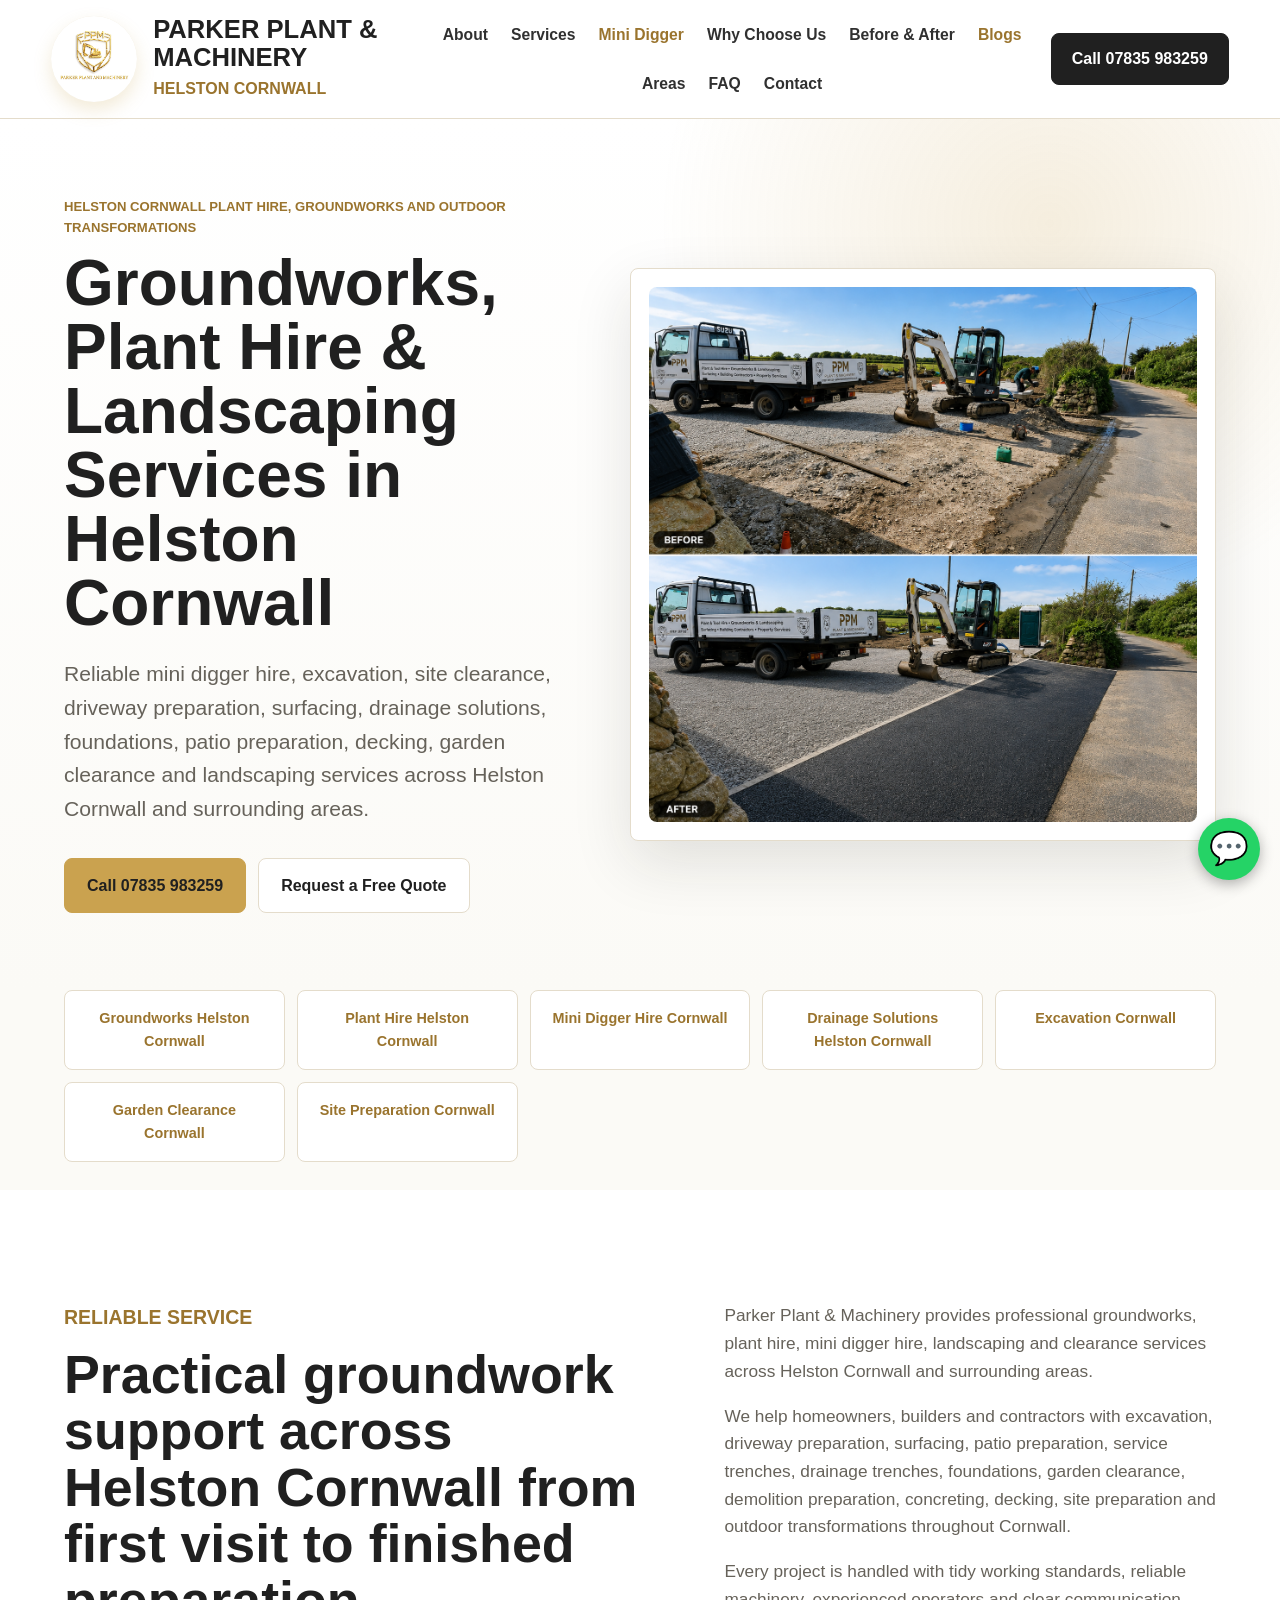
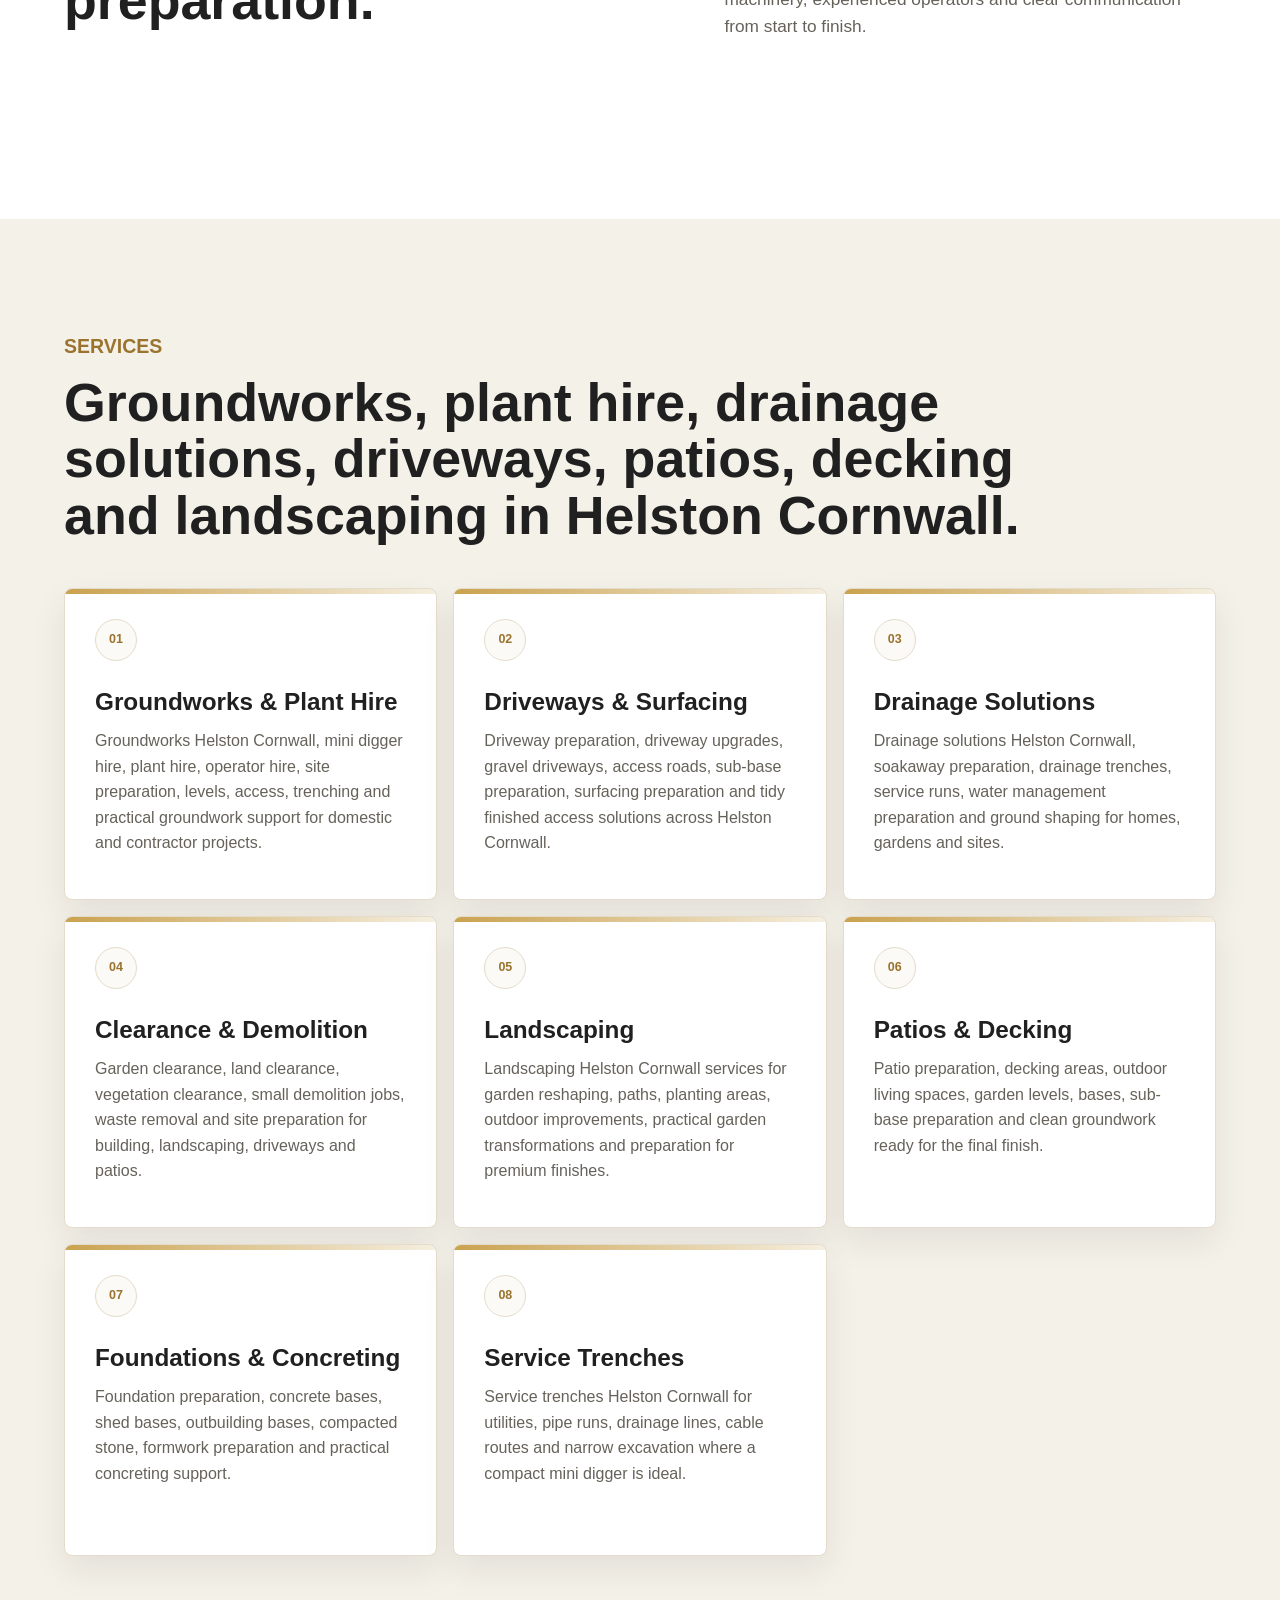
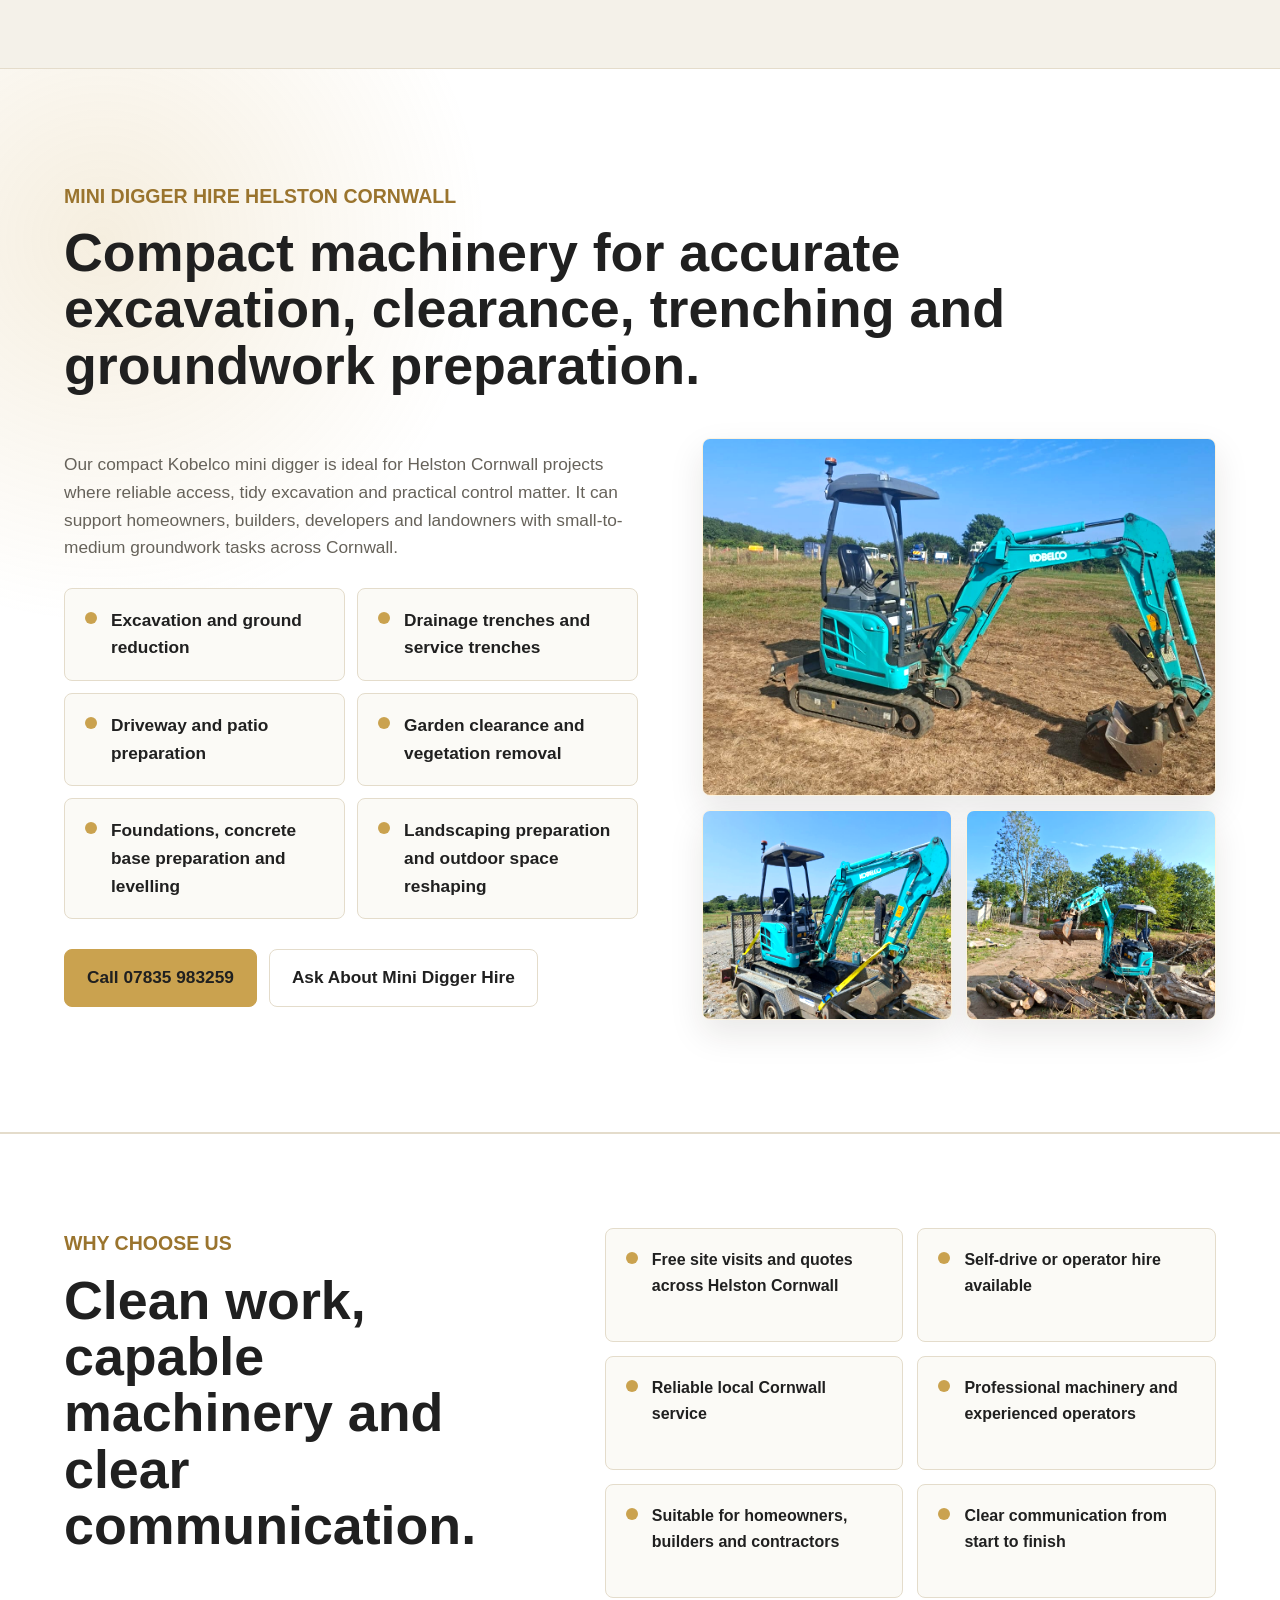
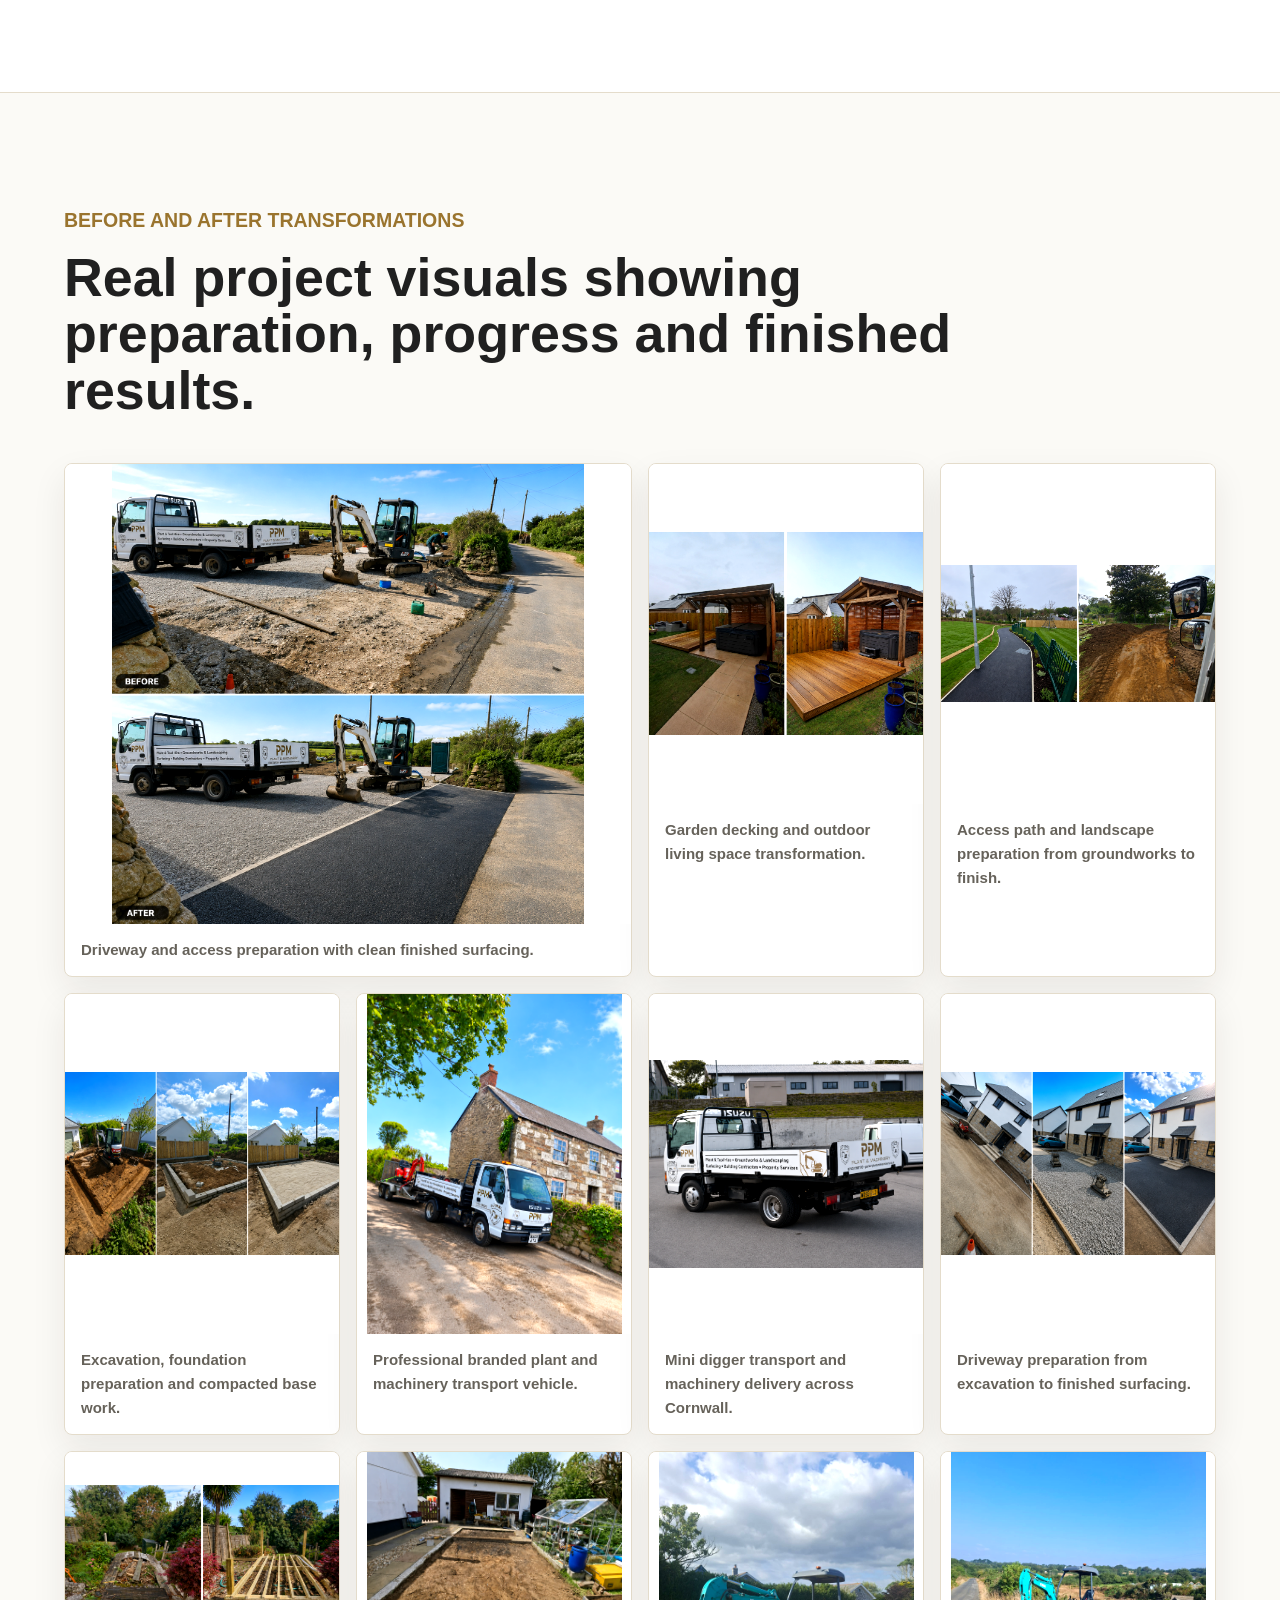
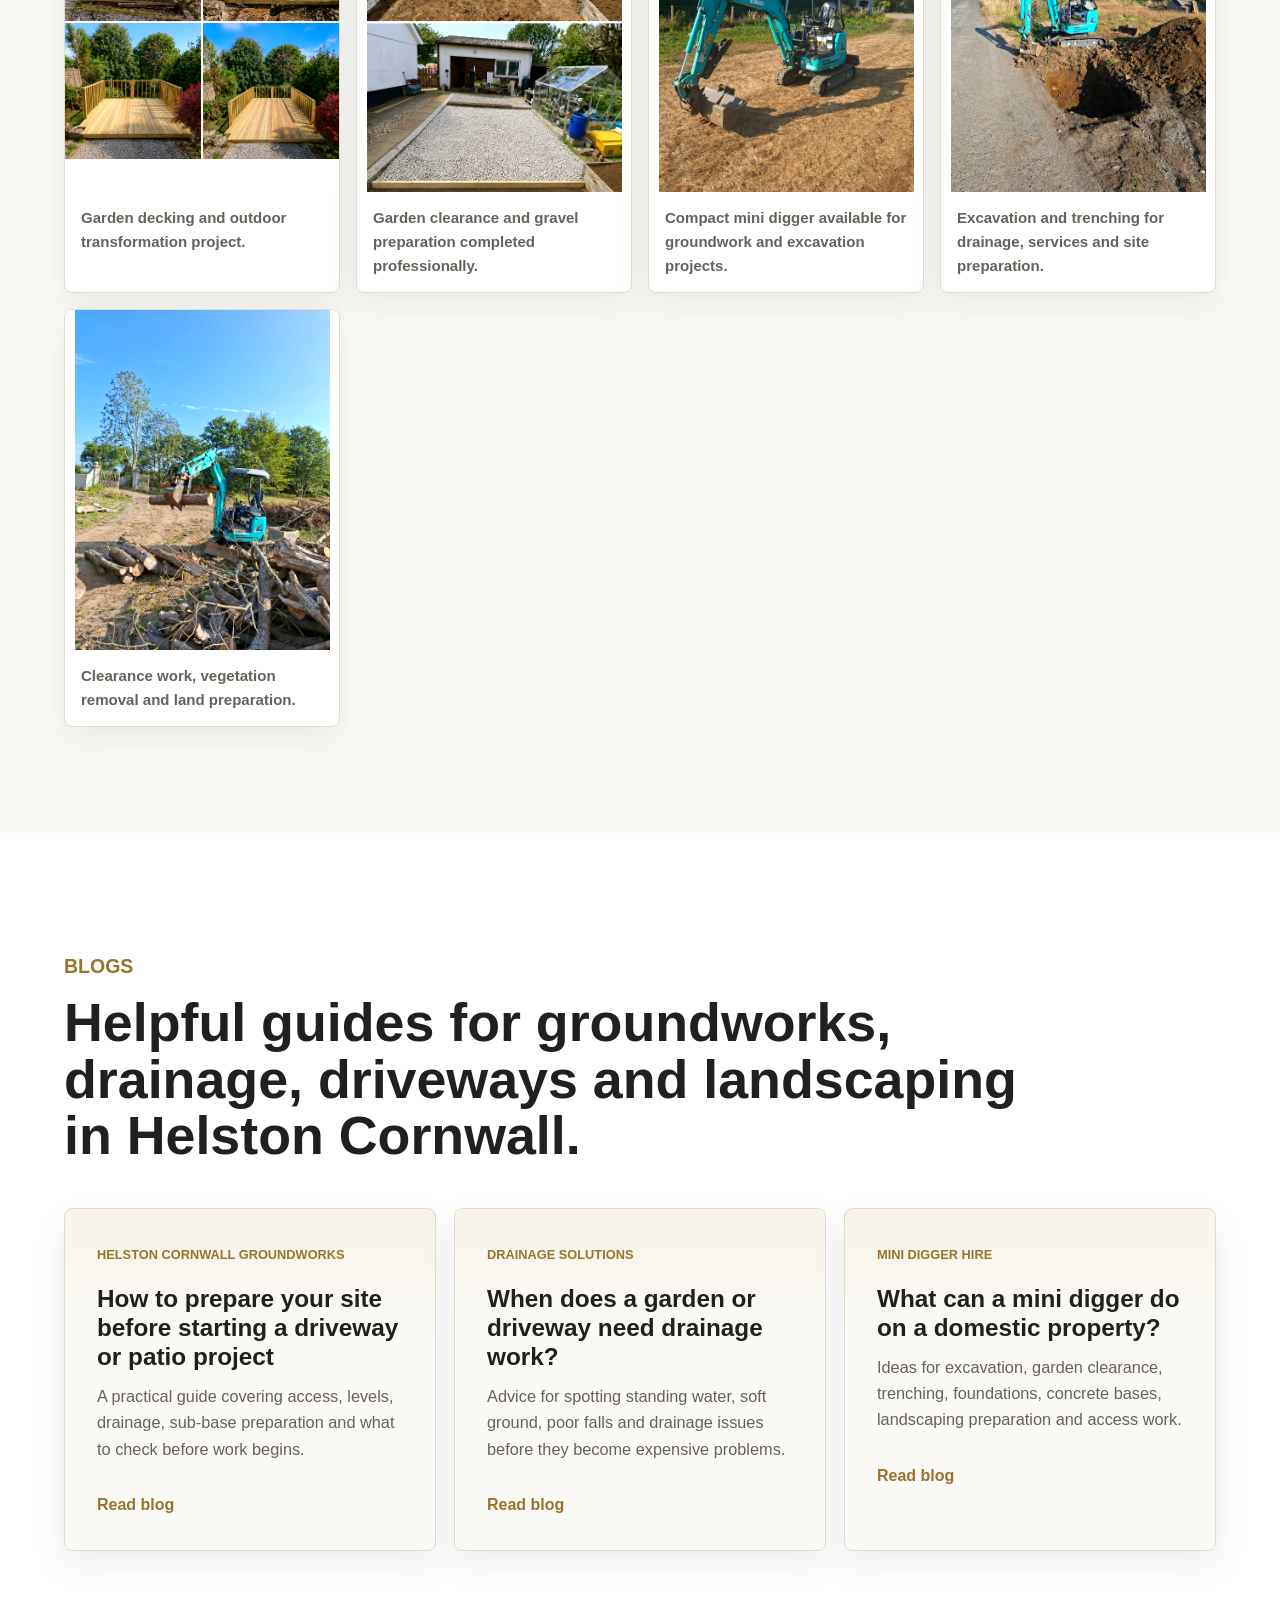
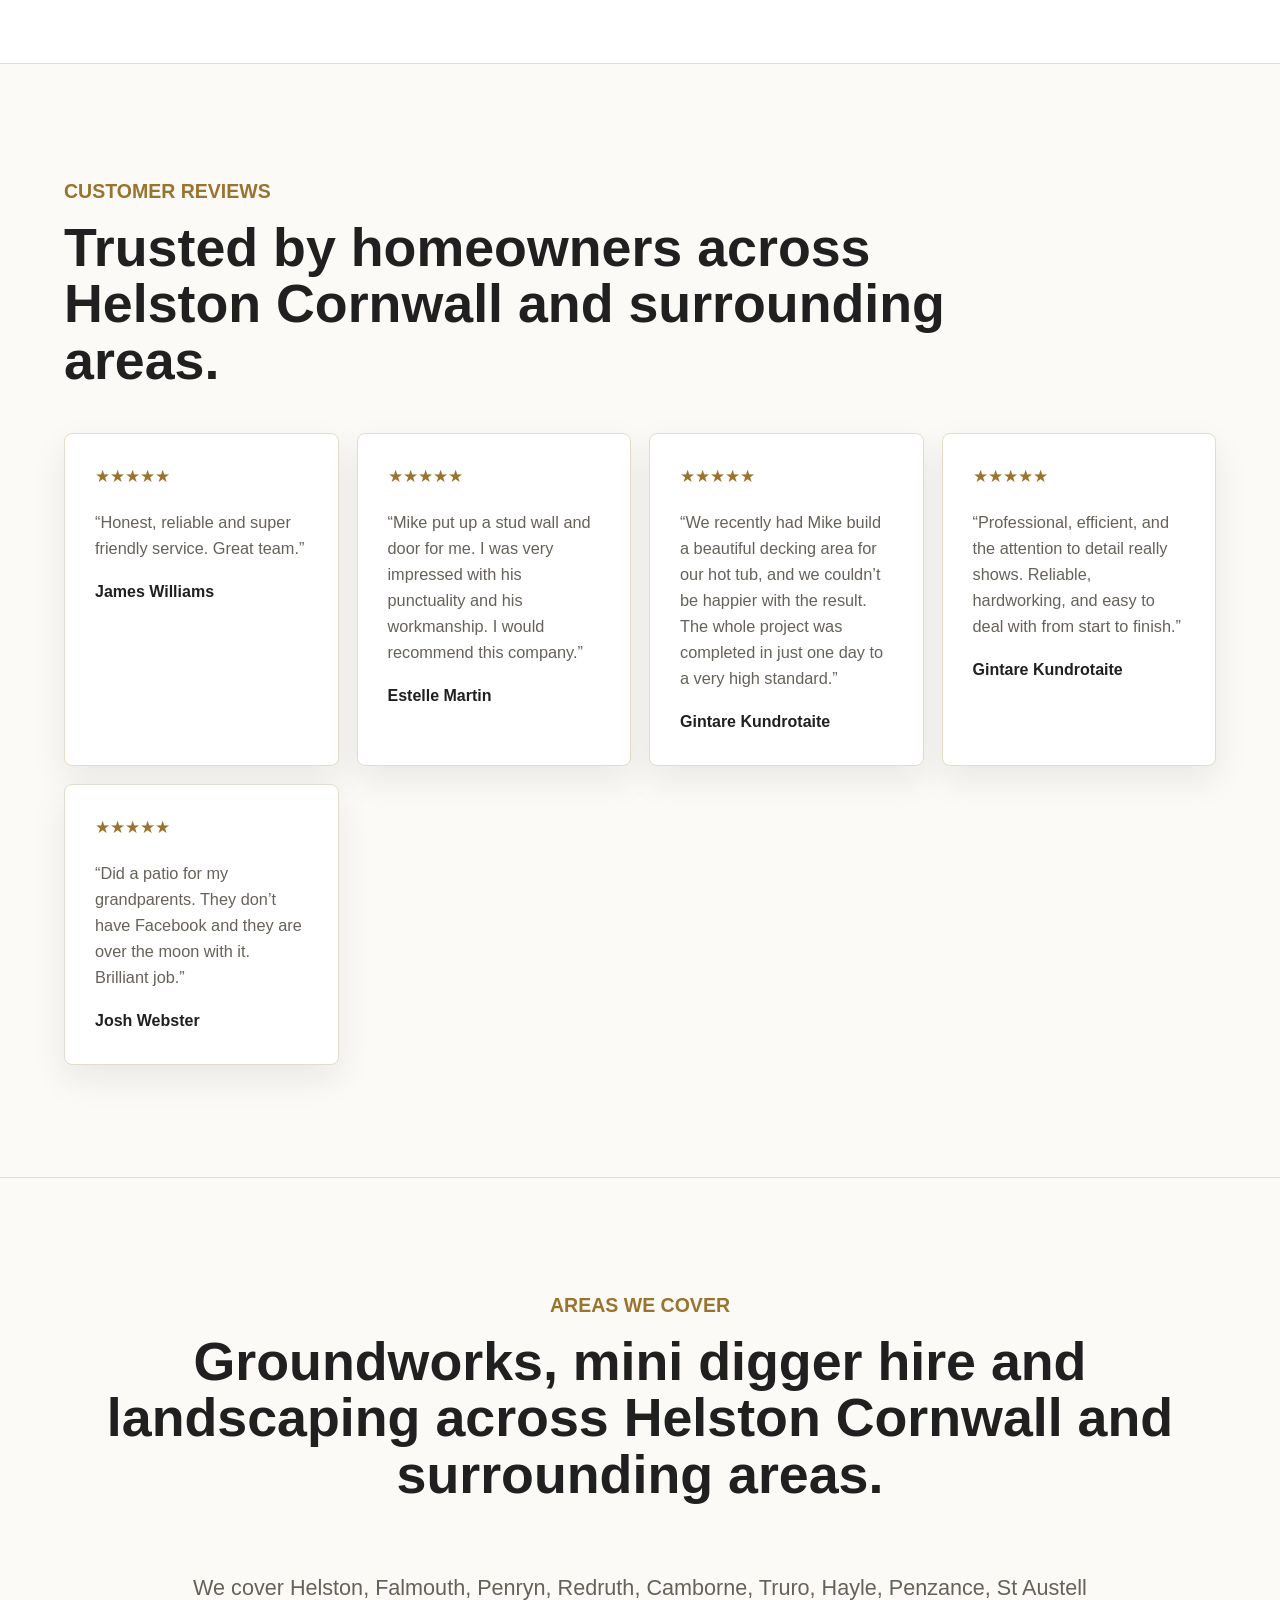
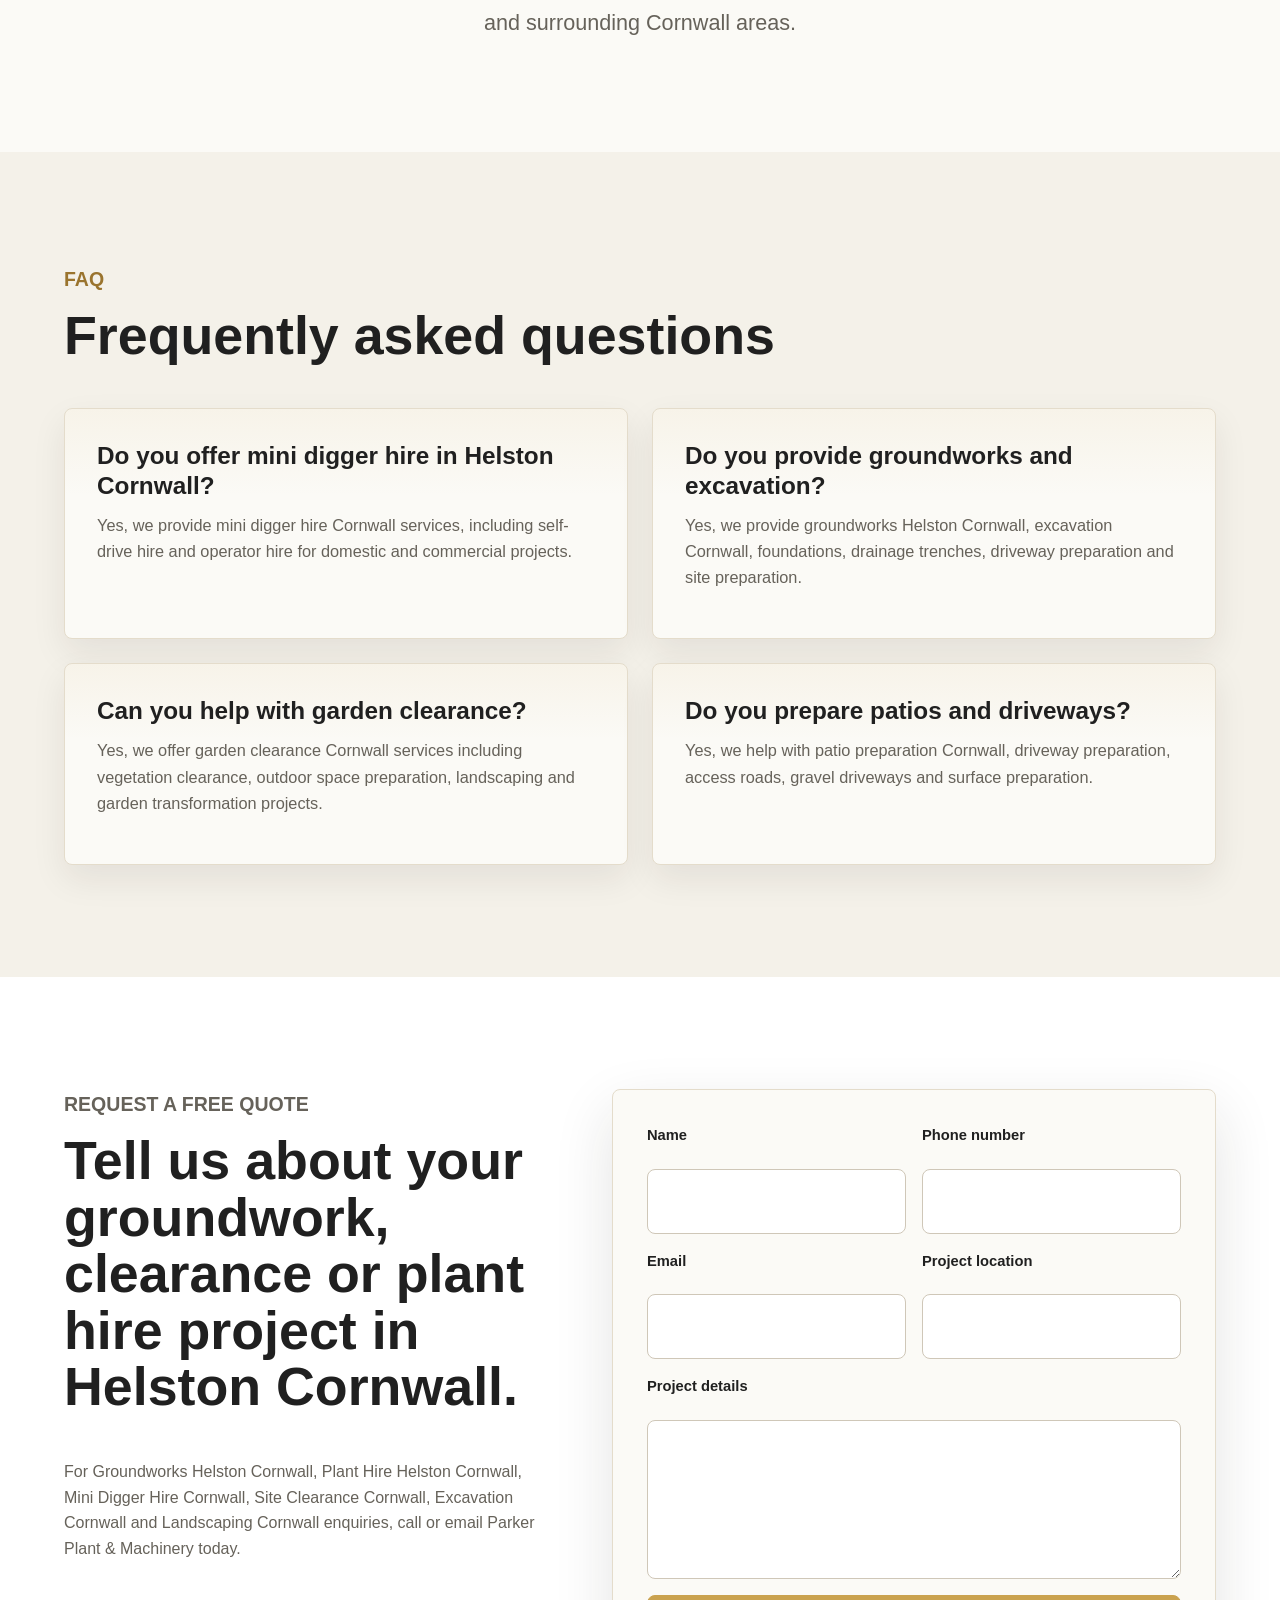
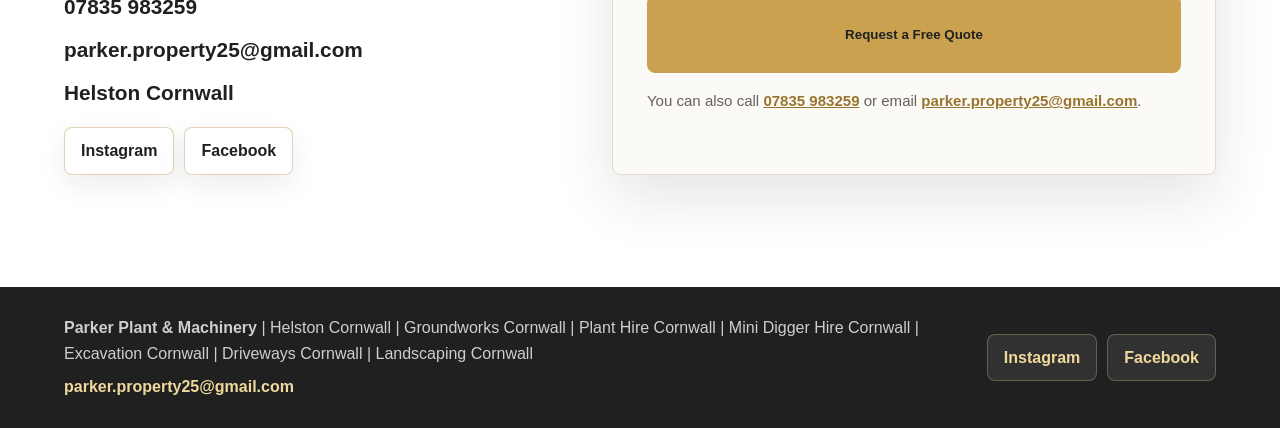
<file: index.html>
<!doctype html>
<html lang="en"><head>
    <meta charset="utf-8">
    <meta name="viewport" content="width=device-width, initial-scale=1">
    <title>Parker Plant &amp; Machinery | Groundworks &amp; Plant Hire Helston Cornwall</title>
    <meta name="description" content="Parker Plant &amp; Machinery provides groundworks, plant hire, mini digger hire, excavation, driveway preparation, surfacing, drainage solutions, patio preparation, decking, garden clearance, landscaping and site preparation across Helston Cornwall and surrounding areas.">
    <link rel="canonical" href="./">
   <link rel="preload" as="image" href="assets/transformation-driveway-web.png">
    <link rel="stylesheet" href="styles.css">
  </head>

  <body>
    <header class="site-header" id="top">
      <a class="brand" href="#top" aria-label="Parker Plant and Machinery home">
        <img src="assets/logo-gold-web.jpg" alt="Parker Plant and Machinery gold logo Helston Cornwall">
        <span>
          <strong>Parker Plant &amp; Machinery</strong>
          <small>Helston Cornwall</small>
        </span>
      </a>

  <nav class="main-nav" aria-label="Main navigation">
    <a href="#about">About</a>
    <a href="#services">Services</a>
    <a href="#digger-hire">Mini Digger</a>
    <a href="#why">Why Choose Us</a>
    <a href="#gallery">Before &amp; After</a>
    <a href="#blogs">Blogs</a>
    <a href="#areas">Areas</a>
    <a href="#faq">FAQ</a>
    <a href="#contact">Contact</a>
  </nav>

  <a class="header-call" href="tel:07835983259">Call 07835 983259</a>
</header>

<main>
  <section class="hero">
    <div class="hero-copy">
      <p class="eyebrow">Helston Cornwall plant hire, groundworks and outdoor transformations</p>
      <h1>Groundworks, Plant Hire &amp; Landscaping Services in Helston Cornwall</h1>
      <p>Reliable mini digger hire, excavation, site clearance, driveway preparation, surfacing, drainage solutions, foundations, patio preparation, decking, garden clearance and landscaping services across Helston Cornwall and surrounding areas.</p>

      <div class="hero-actions">
        <a class="button button-primary" href="tel:07835983259">Call 07835 983259</a>
        <a class="button button-secondary" href="#contact">Request a Free Quote</a>
      </div>
    </div>

    <div class="hero-media">
     <img class="hero-photo" src="assets/transformation-driveway-web.png" alt="Before and after driveway preparation by Parker Plant and Machinery in Helston Cornwall">
    </div>
  </section>

  <section class="trust-strip" aria-label="Popular services">
    <span>Groundworks Helston Cornwall</span>
    <span>Plant Hire Helston Cornwall</span>
    <span>Mini Digger Hire Cornwall</span>
    <span>Drainage Solutions Helston Cornwall</span>
    <span>Excavation Cornwall</span>
    <span>Garden Clearance Cornwall</span>
    <span>Site Preparation Cornwall</span>
  </section>

  <section class="section intro" id="about">
    <div class="section-heading">
      <p class="eyebrow large-label">Reliable Service</p>
      <h2>Practical groundwork support across Helston Cornwall from first visit to finished preparation.</h2>
    </div>

    <div class="intro-copy">
      <p>Parker Plant &amp; Machinery provides professional groundworks, plant hire, mini digger hire, landscaping and clearance services across Helston Cornwall and surrounding areas.</p>

      <p>We help homeowners, builders and contractors with excavation, driveway preparation, surfacing, patio preparation, service trenches, drainage trenches, foundations, garden clearance, demolition preparation, concreting, decking, site preparation and outdoor transformations throughout Cornwall.</p>

      <p>Every project is handled with tidy working standards, reliable machinery, experienced operators and clear communication from start to finish.</p>
    </div>
  </section>

  <section class="section services" id="services">
    <div class="section-heading">
      <p class="eyebrow large-label">Services</p>
      <h2>Groundworks, plant hire, drainage solutions, driveways, patios, decking and landscaping in Helston Cornwall.</h2>
    </div>

    <div class="service-grid">
      <article class="service-card">
        <div>
          <span class="service-number">01</span>
          <h3>Groundworks &amp; Plant Hire</h3>
          <p>Groundworks Helston Cornwall, mini digger hire, plant hire, operator hire, site preparation, levels, access, trenching and practical groundwork support for domestic and contractor projects.</p>
        </div>
      </article>

      <article class="service-card">
        <div>
          <span class="service-number">02</span>
          <h3>Driveways &amp; Surfacing</h3>
          <p>Driveway preparation, driveway upgrades, gravel driveways, access roads, sub-base preparation, surfacing preparation and tidy finished access solutions across Helston Cornwall.</p>
        </div>
      </article>

      <article class="service-card">
        <div>
          <span class="service-number">03</span>
          <h3>Drainage Solutions</h3>
          <p>Drainage solutions Helston Cornwall, soakaway preparation, drainage trenches, service runs, water management preparation and ground shaping for homes, gardens and sites.</p>
        </div>
      </article>

      <article class="service-card">
        <div>
          <span class="service-number">04</span>
          <h3>Clearance &amp; Demolition</h3>
          <p>Garden clearance, land clearance, vegetation clearance, small demolition jobs, waste removal and site preparation for building, landscaping, driveways and patios.</p>
        </div>
      </article>

      <article class="service-card">
        <div>
          <span class="service-number">05</span>
          <h3>Landscaping</h3>
          <p>Landscaping Helston Cornwall services for garden reshaping, paths, planting areas, outdoor improvements, practical garden transformations and preparation for premium finishes.</p>
        </div>
      </article>

      <article class="service-card">
        <div>
          <span class="service-number">06</span>
          <h3>Patios &amp; Decking</h3>
          <p>Patio preparation, decking areas, outdoor living spaces, garden levels, bases, sub-base preparation and clean groundwork ready for the final finish.</p>
        </div>
      </article>

      <article class="service-card">
        <div>
          <span class="service-number">07</span>
          <h3>Foundations &amp; Concreting</h3>
          <p>Foundation preparation, concrete bases, shed bases, outbuilding bases, compacted stone, formwork preparation and practical concreting support.</p>
        </div>
      </article>

      <article class="service-card">
        <div>
          <span class="service-number">08</span>
          <h3>Service Trenches</h3>
          <p>Service trenches Helston Cornwall for utilities, pipe runs, drainage lines, cable routes and narrow excavation where a compact mini digger is ideal.</p>
        </div>
      </article>
    </div>
  </section>

  <section class="section digger-section" id="digger-hire">
    <div class="section-heading">
      <p class="eyebrow large-label">Mini Digger Hire Helston Cornwall</p>
      <h2>Compact machinery for accurate excavation, clearance, trenching and groundwork preparation.</h2>
    </div>

    <div class="digger-layout">
      <div class="digger-copy">
        <p>Our compact Kobelco mini digger is ideal for Helston Cornwall projects where reliable access, tidy excavation and practical control matter. It can support homeowners, builders, developers and landowners with small-to-medium groundwork tasks across Cornwall.</p>

        <ul class="capability-list">
          <li>Excavation and ground reduction</li>
          <li>Drainage trenches and service trenches</li>
          <li>Driveway and patio preparation</li>
          <li>Garden clearance and vegetation removal</li>
          <li>Foundations, concrete base preparation and levelling</li>
          <li>Landscaping preparation and outdoor space reshaping</li>
        </ul>

        <div class="hero-actions">
          <a class="button button-primary" href="tel:07835983259">Call 07835 983259</a>
          <a class="button button-secondary" href="#contact">Ask About Mini Digger Hire</a>
        </div>
      </div>

      <div class="digger-photo-grid" aria-label="Mini digger project photos">
        <img class="digger-main-photo" src="assets/new-digger/digger-kobelco-side.jpg" alt="Kobelco mini digger hire Helston Cornwall">
        <img src="assets/new-digger/digger-transport-ready.jpg" alt="Mini digger ready for transport Helston Cornwall">
        <img src="assets/new-digger/digger-clearance-log-grab.jpg" alt="Mini digger clearance work Helston Cornwall">
      </div>
    </div>
  </section>

  <section class="feature-band" id="why">
    <div>
      <p class="eyebrow large-label">Why Choose Us</p>
      <h2>Clean work, capable machinery and clear communication.</h2>
    </div>

<ul class="check-list">
  <li>Free site visits and quotes across Helston Cornwall</li>
  <li>Self-drive or operator hire available</li>
  <li>Reliable local Cornwall service</li>
  <li>Professional machinery and experienced operators</li>
  <li>Suitable for homeowners, builders and contractors</li>
  <li>Clear communication from start to finish</li>
</ul>
</section>

<section class="section gallery-section" id="gallery">
  <div class="section-heading">
    <p class="eyebrow large-label">Before and After Transformations</p>
    <h2>Real project visuals showing preparation, progress and finished results.</h2>
  </div>

  <div class="gallery">

    <figure class="gallery-large">
      <img src="assets/transformation-driveway-web.png" alt="Before and after driveway preparation Helston Cornwall">
      <figcaption>Driveway and access preparation with clean finished surfacing.</figcaption>
    </figure>

    <figure>
      <img src="assets/transformation-decking-web.jpg" alt="Before and after garden transformation Helston Cornwall">
      <figcaption>Garden decking and outdoor living space transformation.</figcaption>
    </figure>

    <figure>
      <img src="assets/transformation-access-road-web.png" alt="Access road and landscaping project Helston Cornwall">
      <figcaption>Access path and landscape preparation from groundworks to finish.</figcaption>
    </figure>

    <figure>
      <img src="assets/transformation-foundations-web.png" alt="Foundation excavation and site preparation Cornwall">
      <figcaption>Excavation, foundation preparation and compacted base work.</figcaption>
    </figure>

    <figure>
      <img src="assets/ppm-truck-1.png" alt="Parker Plant and Machinery branded truck">
      <figcaption>Professional branded plant and machinery transport vehicle.</figcaption>
    </figure>

    <figure>
      <img src="assets/ppm-truck-2.png" alt="Plant hire and machinery delivery Cornwall">
      <figcaption>Mini digger transport and machinery delivery across Cornwall.</figcaption>
    </figure>

    <figure>
      <img src="assets/ppm-driveway-project.png" alt="Driveway preparation and surfacing">
      <figcaption>Driveway preparation from excavation to finished surfacing.</figcaption>
    </figure>

    <figure>
      <img src="assets/ppm-decking-project.png" alt="Decking transformation project">
      <figcaption>Garden decking and outdoor transformation project.</figcaption>
    </figure>

    <figure>
      <img src="assets/ppm-gravel-project.png" alt="Garden clearance and gravel project">
      <figcaption>Garden clearance and gravel preparation completed professionally.</figcaption>
    </figure>

    <figure>
      <img src="assets/new-digger/digger-field-ready.jpg" alt="Mini digger hire Helston Cornwall for groundwork projects">
      <figcaption>Compact mini digger available for groundwork and excavation projects.</figcaption>
    </figure>

    <figure>
      <img src="assets/new-digger/digger-excavation-trench.jpg" alt="Drainage trench and excavation Helston Cornwall">
      <figcaption>Excavation and trenching for drainage, services and site preparation.</figcaption>
    </figure>

    <figure>
      <img src="assets/new-digger/digger-clearance-log-grab.jpg" alt="Clearance work with mini digger Helston Cornwall">
      <figcaption>Clearance work, vegetation removal and land preparation.</figcaption>
    </figure>

  </div>
</section>

<section class="section blog-section" id="blogs">
  <div class="section-heading">
    <p class="eyebrow large-label">Blogs</p>
    <h2>Helpful guides for groundworks, drainage, driveways and landscaping in Helston Cornwall.</h2>
  </div>

  <div class="blog-grid">
    <a class="blog-card" href="blogs/driveway-patio-site-preparation-helston-cornwall.html">
      <span>Helston Cornwall Groundworks</span>
      <h3>How to prepare your site before starting a driveway or patio project</h3>
      <p>A practical guide covering access, levels, drainage, sub-base preparation and what to check before work begins.</p>
      <strong>Read blog</strong>
    </a>

    <a class="blog-card" href="blogs/drainage-solutions-helston-cornwall.html">
      <span>Drainage Solutions</span>
      <h3>When does a garden or driveway need drainage work?</h3>
      <p>Advice for spotting standing water, soft ground, poor falls and drainage issues before they become expensive problems.</p>
      <strong>Read blog</strong>
    </a>

    <a class="blog-card" href="blogs/mini-digger-hire-domestic-property-helston-cornwall.html">
      <span>Mini Digger Hire</span>
      <h3>What can a mini digger do on a domestic property?</h3>
      <p>Ideas for excavation, garden clearance, trenching, foundations, concrete bases, landscaping preparation and access work.</p>
      <strong>Read blog</strong>
    </a>
  </div>
</section>

<section class="section reviews-section" id="reviews">
  <div class="section-heading">
    <p class="eyebrow large-label">Customer Reviews</p>
    <h2>Trusted by homeowners across Helston Cornwall and surrounding areas.</h2>
  </div>

  <div class="review-grid">
    <article>
      <span class="stars">★★★★★</span>
      <p>“Honest, reliable and super friendly service. Great team.”</p>
      <strong>James Williams</strong>
    </article>

    <article>
      <span class="stars">★★★★★</span>
      <p>“Mike put up a stud wall and door for me. I was very impressed with his punctuality and his workmanship. I would recommend this company.”</p>
      <strong>Estelle Martin</strong>
    </article>

    <article>
      <span class="stars">★★★★★</span>
      <p>“We recently had Mike build a beautiful decking area for our hot tub, and we couldn’t be happier with the result. The whole project was completed in just one day to a very high standard.”</p>
      <strong>Gintare Kundrotaite</strong>
    </article>

    <article>
      <span class="stars">★★★★★</span>
      <p>“Professional, efficient, and the attention to detail really shows. Reliable, hardworking, and easy to deal with from start to finish.”</p>
      <strong>Gintare Kundrotaite</strong>
    </article>

    <article>
      <span class="stars">★★★★★</span>
      <p>“Did a patio for my grandparents. They don’t have Facebook and they are over the moon with it. Brilliant job.”</p>
      <strong>Josh Webster</strong>
    </article>
  </div>
</section>

<section class="section areas-cover" id="areas">
  <div class="section-heading">
    <p class="eyebrow large-label">Areas We Cover</p>
    <h2>Groundworks, mini digger hire and landscaping across Helston Cornwall and surrounding areas.</h2>
  </div>

  <p>We cover Helston, Falmouth, Penryn, Redruth, Camborne, Truro, Hayle, Penzance, St Austell and surrounding Cornwall areas.</p>
</section>

<section class="section faq-section" id="faq">
  <div class="section-heading">
    <p class="eyebrow large-label">FAQ</p>
    <h2>Frequently asked questions</h2>
  </div>

  <div class="faq-grid">
    <article>
      <h3>Do you offer mini digger hire in Helston Cornwall?</h3>
      <p>Yes, we provide mini digger hire Cornwall services, including self-drive hire and operator hire for domestic and commercial projects.</p>
    </article>

      <article>
        <h3>Do you provide groundworks and excavation?</h3>
        <p>Yes, we provide groundworks Helston Cornwall, excavation Cornwall, foundations, drainage trenches, driveway preparation and site preparation.</p>
      </article>

      <article>
        <h3>Can you help with garden clearance?</h3>
        <p>Yes, we offer garden clearance Cornwall services including vegetation clearance, outdoor space preparation, landscaping and garden transformation projects.</p>
      </article>

      <article>
        <h3>Do you prepare patios and driveways?</h3>
        <p>Yes, we help with patio preparation Cornwall, driveway preparation, access roads, gravel driveways and surface preparation.</p>
      </article>
    </div>
  </section>

  <section class="contact-band" id="contact">
    <div class="contact-copy">
      <p class="eyebrow large-label">Request a Free Quote</p>
      <h2>Tell us about your groundwork, clearance or plant hire project in Helston Cornwall.</h2>
      <p>For Groundworks Helston Cornwall, Plant Hire Helston Cornwall, Mini Digger Hire Cornwall, Site Clearance Cornwall, Excavation Cornwall and Landscaping Cornwall enquiries, call or email Parker Plant &amp; Machinery today.</p>

      <div class="contact-methods">
        <a href="tel:07835983259">07835 983259</a>
        <a href="mailto:parker.property25@gmail.com">parker.property25@gmail.com</a>
        <span>Helston Cornwall</span>
      </div>

      <div class="social-links contact-socials" aria-label="Parker Plant and Machinery social media">
        <a href="https://www.instagram.com/parker_plant_an_mechinery/" target="_blank" rel="noopener">Instagram</a>
        <a href="https://www.facebook.com/profile.php?id=61577632063393&amp;locale=en_GB" target="_blank" rel="noopener">Facebook</a>
      </div>
    </div>

    <form class="quote-form" action="https://formsubmit.co/parker.property25@gmail.com" method="post">
      <input type="hidden" name="_subject" value="New website quote request - Parker Plant & Machinery">
      <input type="hidden" name="_template" value="table">
      <input type="hidden" name="_captcha" value="false">
      <input type="hidden" name="_next" value="https://www.parkerplantandmachinery.co.uk/?quote=sent#contact">
      <input class="form-honey" type="text" name="_honey" tabindex="-1" autocomplete="off">
      <label>Name<input type="text" name="Name" autocomplete="name" required=""></label>
      <label>Phone number<input type="tel" name="Phone number" autocomplete="tel" required=""></label>
      <label>Email<input type="email" name="Email" autocomplete="email" required=""></label>
      <label>Project location<input type="text" name="Project location" autocomplete="street-address" required=""></label>
      <label class="full-field">Project details<textarea name="Project details" rows="5" required=""></textarea></label>
      <button class="button button-primary full-field" type="submit">Request a Free Quote</button>
      <p class="form-note full-field">You can also call <a href="tel:07835983259">07835 983259</a> or email <a href="mailto:parker.property25@gmail.com">parker.property25@gmail.com</a>.</p>
    </form>
  </section>
</main>

<footer class="site-footer">
  <div>
    <p><strong>Parker Plant &amp; Machinery</strong> | Helston Cornwall | Groundworks Cornwall | Plant Hire Cornwall | Mini Digger Hire Cornwall | Excavation Cornwall | Driveways Cornwall | Landscaping Cornwall</p>
    <a href="mailto:parker.property25@gmail.com">parker.property25@gmail.com</a>
  </div>
  <div class="social-links footer-socials" aria-label="Parker Plant and Machinery social media">
    <a href="https://www.instagram.com/parker_plant_an_mechinery/" target="_blank" rel="noopener">Instagram</a>
    <a href="https://www.facebook.com/profile.php?id=61577632063393&amp;locale=en_GB" target="_blank" rel="noopener">Facebook</a>
  </div>
</footer>

<a href="https://wa.me/447835983259" class="whatsapp-float" target="_blank" rel="noopener" aria-label="Message Parker Plant and Machinery on WhatsApp">
  💬
</a>
  
</body></html>
</file>
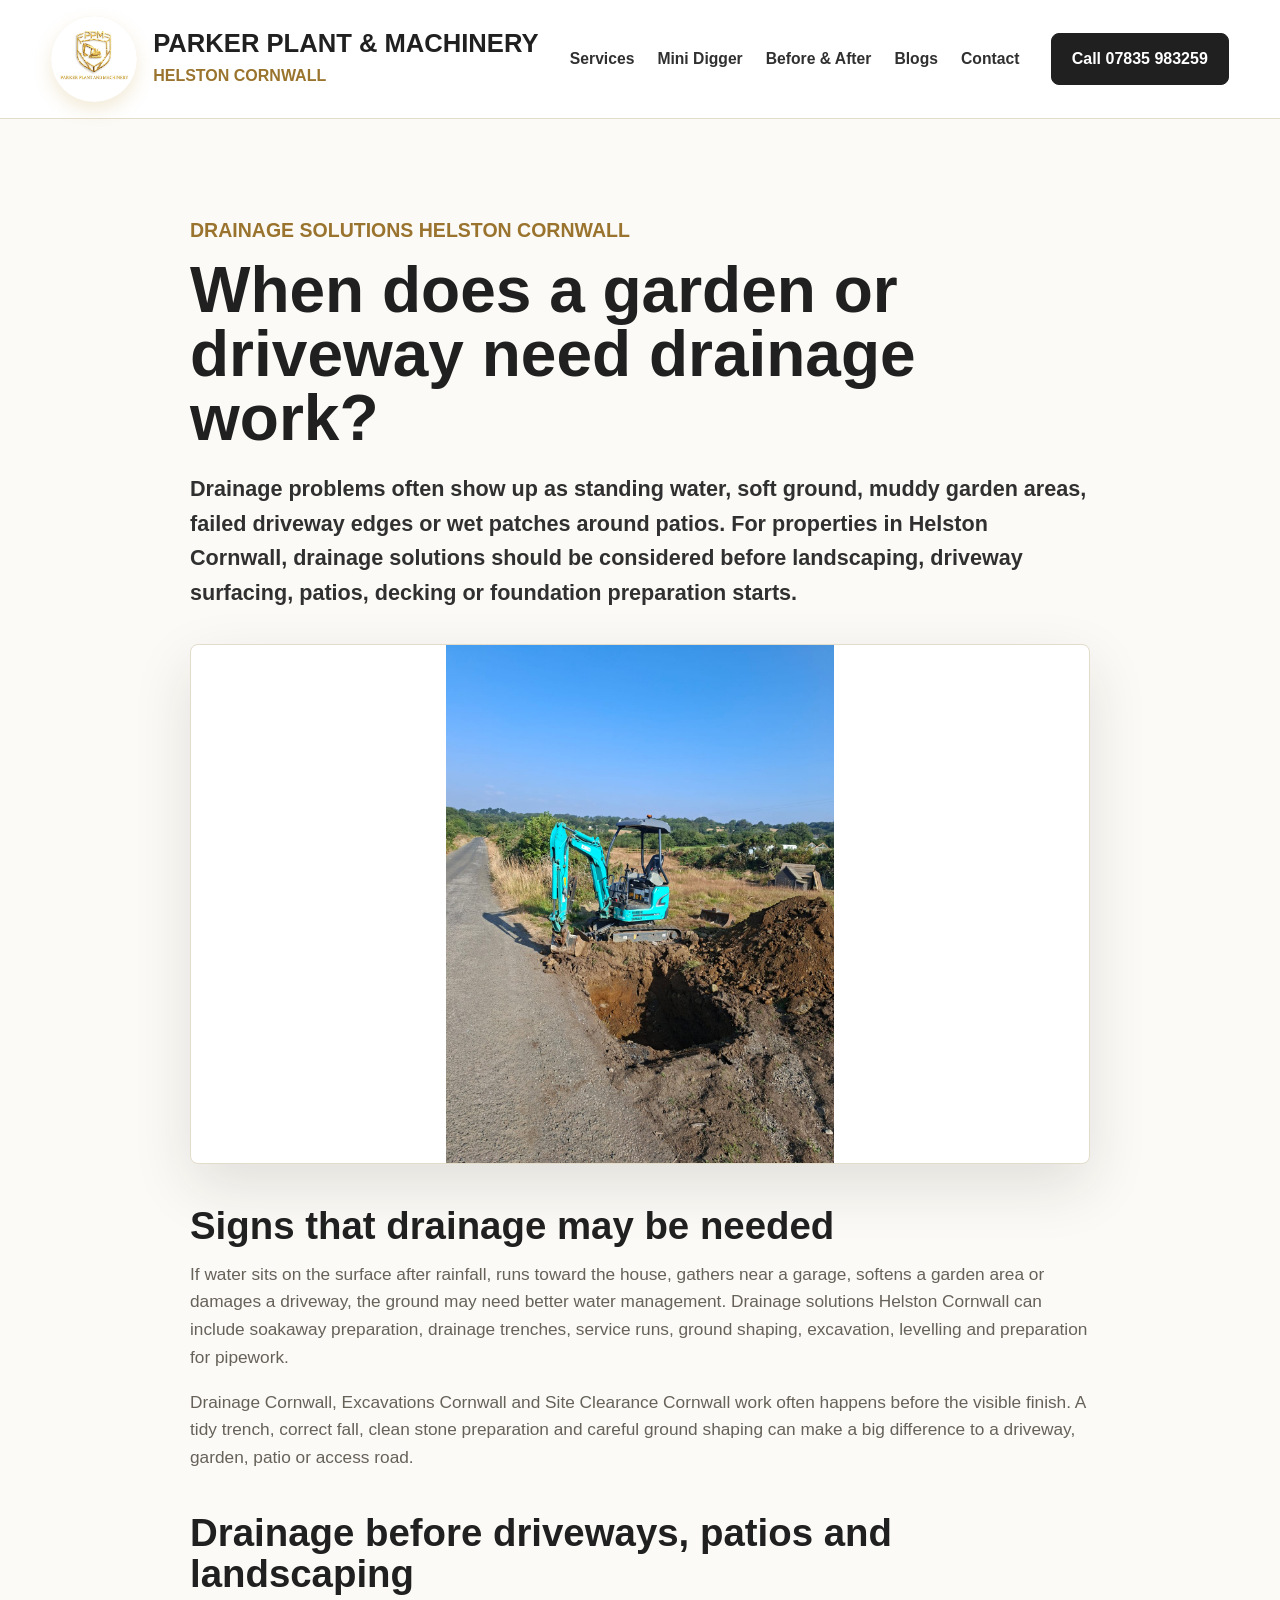
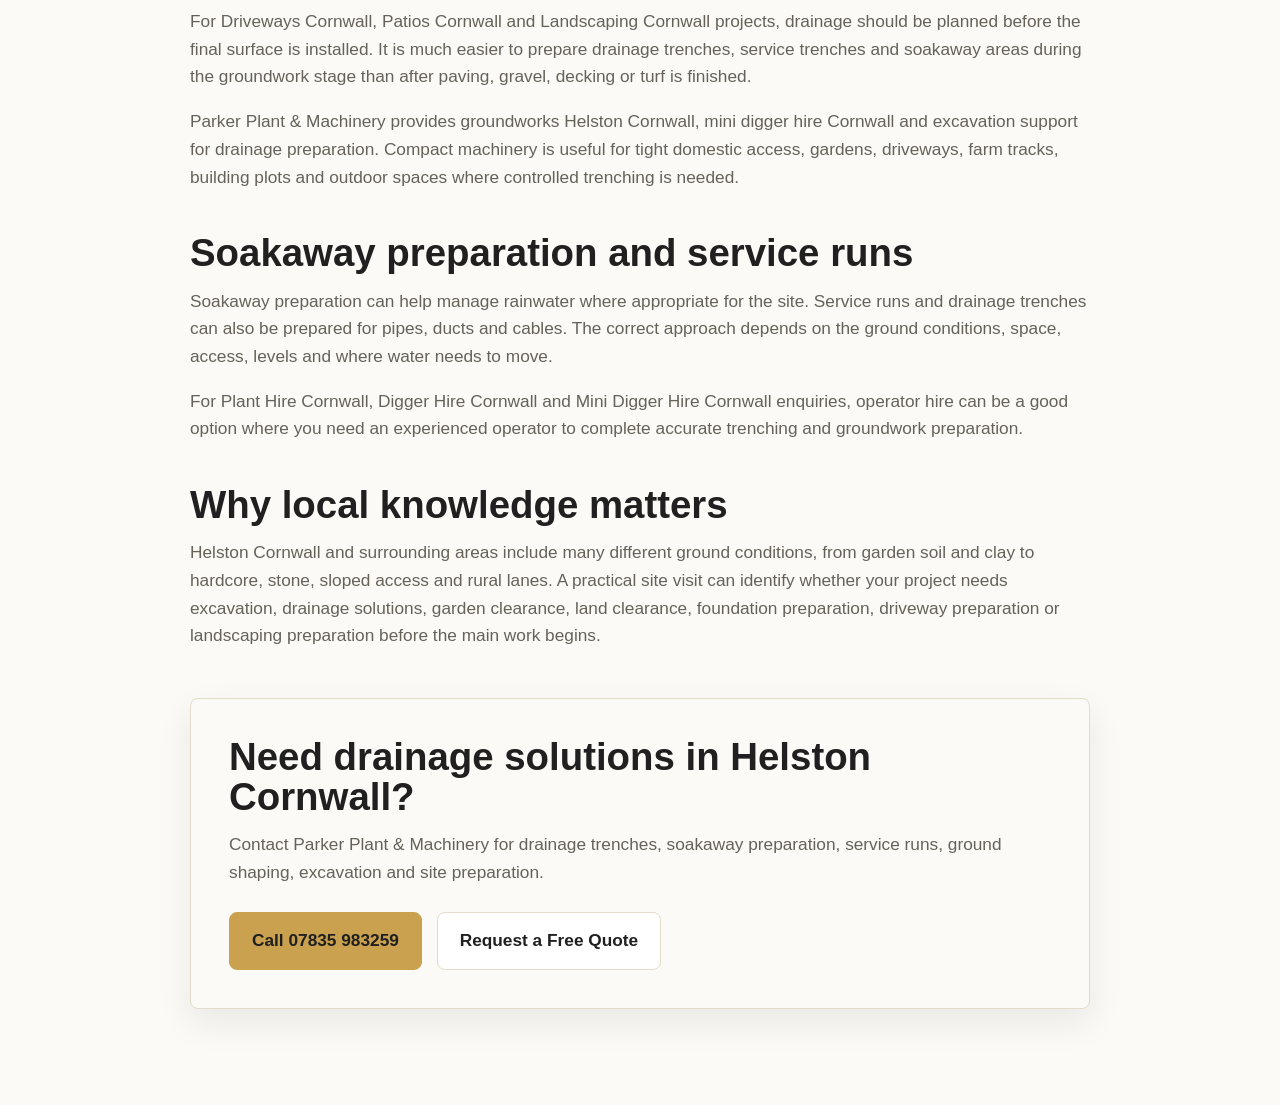
<file: blogs/drainage-solutions-helston-cornwall.html>
<!doctype html>
<html lang="en">
  <head>
    <meta charset="utf-8">
    <meta name="viewport" content="width=device-width, initial-scale=1">
    <title>Drainage Solutions Helston Cornwall | Parker Plant & Machinery</title>
    <meta name="description" content="Advice on drainage solutions, soakaway preparation, drainage trenches, service runs, excavation, ground shaping and water management in Helston Cornwall.">
    <link rel="canonical" href="./drainage-solutions-helston-cornwall.html">
    <link rel="stylesheet" href="../styles.css">
  </head>
  <body>
    <header class="site-header" id="top">
      <a class="brand" href="../index.html#top" aria-label="Parker Plant and Machinery home">
        <img src="../assets/logo-gold-web.jpg" alt="Parker Plant and Machinery logo Helston Cornwall">
        <span>
          <strong>Parker Plant &amp; Machinery</strong>
          <small>Helston Cornwall</small>
        </span>
      </a>
      <nav class="main-nav" aria-label="Main navigation">
        <a href="../index.html#services">Services</a>
        <a href="../index.html#digger-hire">Mini Digger</a>
        <a href="../index.html#gallery">Before &amp; After</a>
        <a href="../index.html#blogs">Blogs</a>
        <a href="../index.html#contact">Contact</a>
      </nav>
      <a class="header-call" href="tel:07835983259">Call 07835 983259</a>
    </header>

    <main>
      <article class="blog-page">
        <p class="eyebrow large-label">Drainage Solutions Helston Cornwall</p>
        <h1>When does a garden or driveway need drainage work?</h1>
        <p class="blog-lead">Drainage problems often show up as standing water, soft ground, muddy garden areas, failed driveway edges or wet patches around patios. For properties in Helston Cornwall, drainage solutions should be considered before landscaping, driveway surfacing, patios, decking or foundation preparation starts.</p>

        <img src="../assets/new-digger/digger-excavation-trench.jpg" alt="Drainage trench and excavation Helston Cornwall">

        <h2>Signs that drainage may be needed</h2>
        <p>If water sits on the surface after rainfall, runs toward the house, gathers near a garage, softens a garden area or damages a driveway, the ground may need better water management. Drainage solutions Helston Cornwall can include soakaway preparation, drainage trenches, service runs, ground shaping, excavation, levelling and preparation for pipework.</p>
        <p>Drainage Cornwall, Excavations Cornwall and Site Clearance Cornwall work often happens before the visible finish. A tidy trench, correct fall, clean stone preparation and careful ground shaping can make a big difference to a driveway, garden, patio or access road.</p>

        <h2>Drainage before driveways, patios and landscaping</h2>
        <p>For Driveways Cornwall, Patios Cornwall and Landscaping Cornwall projects, drainage should be planned before the final surface is installed. It is much easier to prepare drainage trenches, service trenches and soakaway areas during the groundwork stage than after paving, gravel, decking or turf is finished.</p>
        <p>Parker Plant &amp; Machinery provides groundworks Helston Cornwall, mini digger hire Cornwall and excavation support for drainage preparation. Compact machinery is useful for tight domestic access, gardens, driveways, farm tracks, building plots and outdoor spaces where controlled trenching is needed.</p>

        <h2>Soakaway preparation and service runs</h2>
        <p>Soakaway preparation can help manage rainwater where appropriate for the site. Service runs and drainage trenches can also be prepared for pipes, ducts and cables. The correct approach depends on the ground conditions, space, access, levels and where water needs to move.</p>
        <p>For Plant Hire Cornwall, Digger Hire Cornwall and Mini Digger Hire Cornwall enquiries, operator hire can be a good option where you need an experienced operator to complete accurate trenching and groundwork preparation.</p>

        <h2>Why local knowledge matters</h2>
        <p>Helston Cornwall and surrounding areas include many different ground conditions, from garden soil and clay to hardcore, stone, sloped access and rural lanes. A practical site visit can identify whether your project needs excavation, drainage solutions, garden clearance, land clearance, foundation preparation, driveway preparation or landscaping preparation before the main work begins.</p>

        <div class="blog-cta">
          <h2>Need drainage solutions in Helston Cornwall?</h2>
          <p>Contact Parker Plant &amp; Machinery for drainage trenches, soakaway preparation, service runs, ground shaping, excavation and site preparation.</p>
          <a class="button button-primary" href="tel:07835983259">Call 07835 983259</a>
          <a class="button button-secondary" href="../index.html#contact">Request a Free Quote</a>
        </div>
      </article>
    </main>
  </body>
</html>
</file>
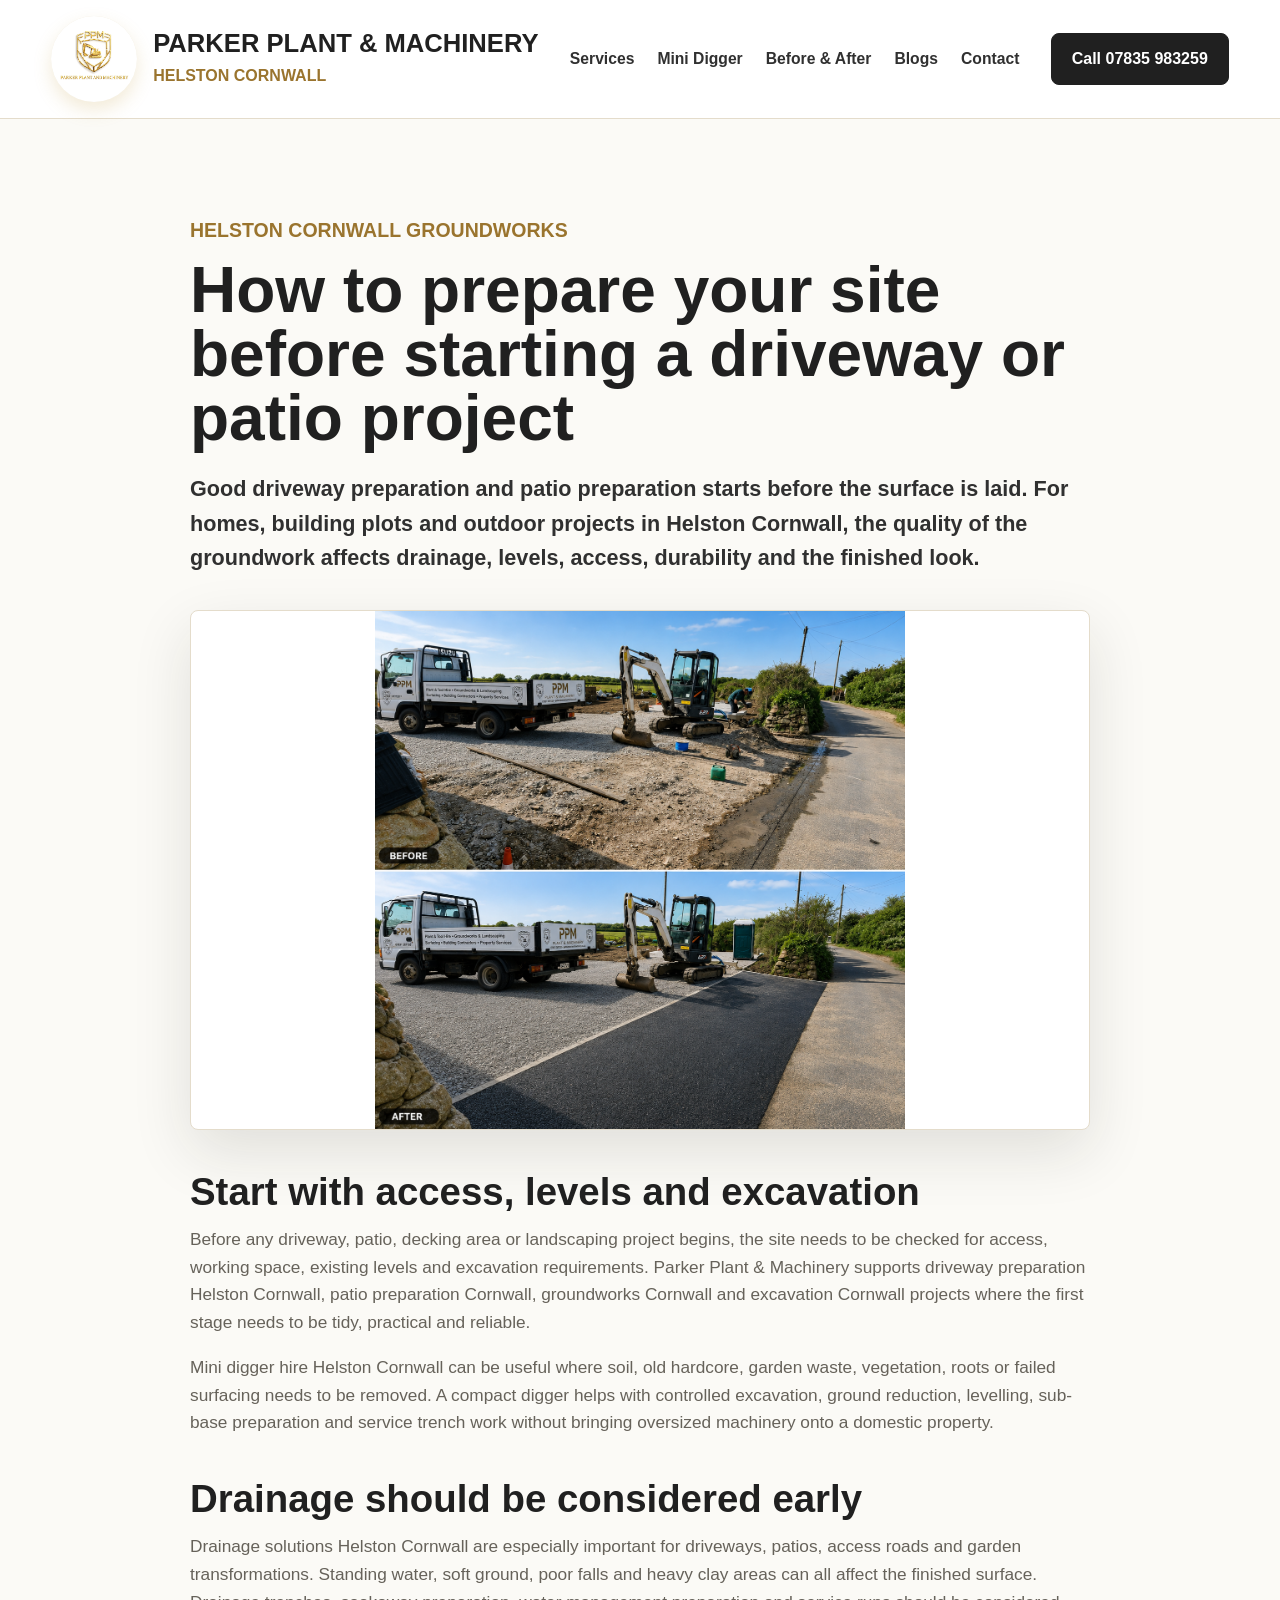
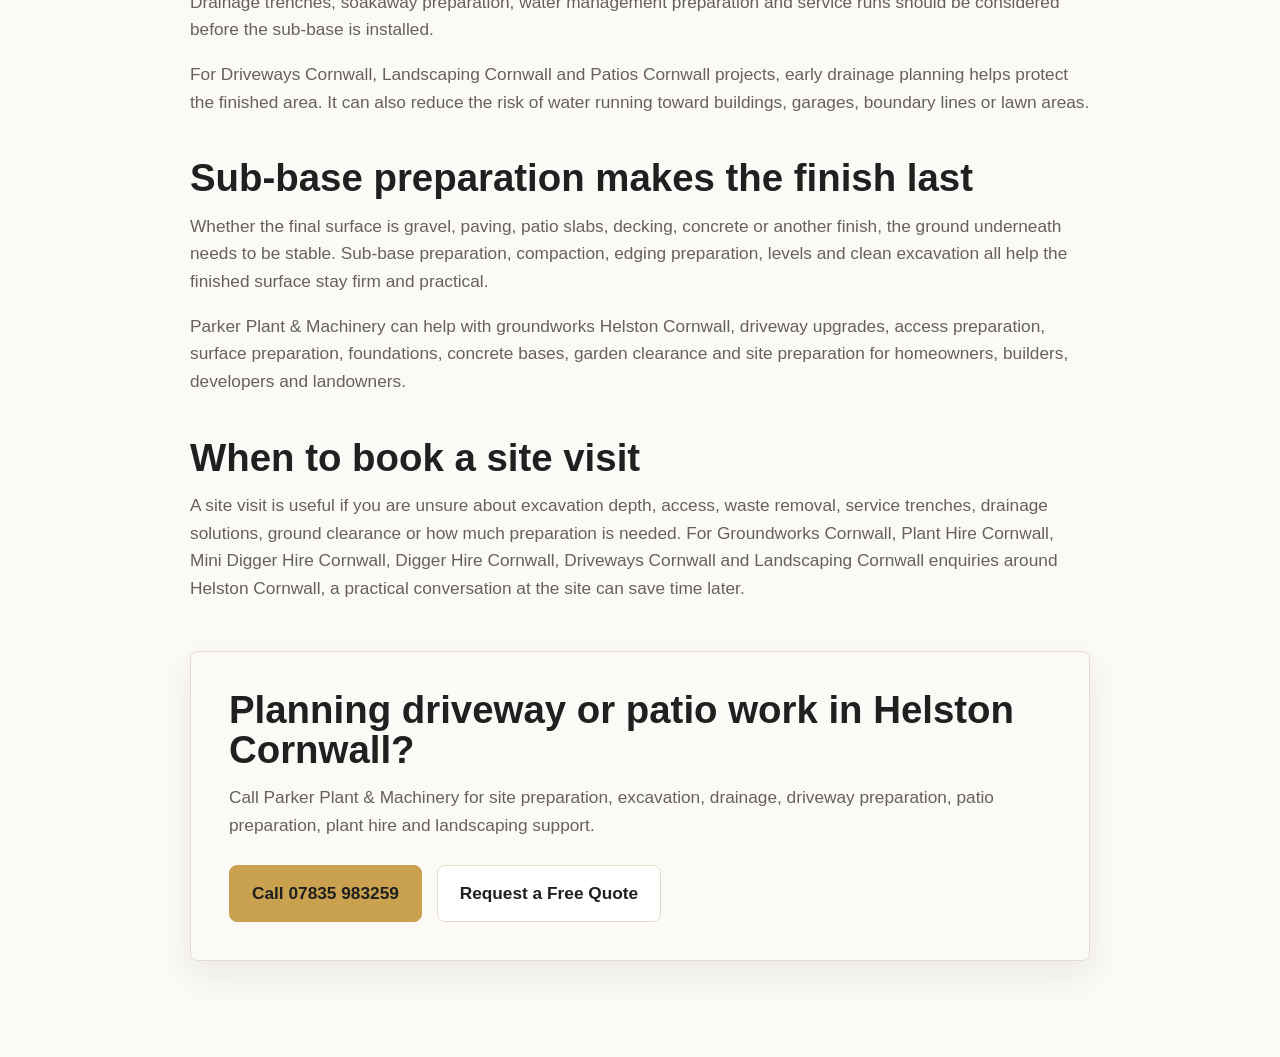
<file: blogs/driveway-patio-site-preparation-helston-cornwall.html>
<!doctype html>
<html lang="en">
  <head>
    <meta charset="utf-8">
    <meta name="viewport" content="width=device-width, initial-scale=1">
    <title>Driveway & Patio Site Preparation Helston Cornwall | Parker Plant & Machinery</title>
    <meta name="description" content="A practical guide to driveway preparation, patio preparation, groundworks, drainage, excavation, sub-base preparation and landscaping preparation in Helston Cornwall.">
    <link rel="canonical" href="./driveway-patio-site-preparation-helston-cornwall.html">
    <link rel="stylesheet" href="../styles.css">
  </head>
  <body>
    <header class="site-header" id="top">
      <a class="brand" href="../index.html#top" aria-label="Parker Plant and Machinery home">
        <img src="../assets/logo-gold-web.jpg" alt="Parker Plant and Machinery logo Helston Cornwall">
        <span>
          <strong>Parker Plant &amp; Machinery</strong>
          <small>Helston Cornwall</small>
        </span>
      </a>
      <nav class="main-nav" aria-label="Main navigation">
        <a href="../index.html#services">Services</a>
        <a href="../index.html#digger-hire">Mini Digger</a>
        <a href="../index.html#gallery">Before &amp; After</a>
        <a href="../index.html#blogs">Blogs</a>
        <a href="../index.html#contact">Contact</a>
      </nav>
      <a class="header-call" href="tel:07835983259">Call 07835 983259</a>
    </header>

    <main>
      <article class="blog-page">
        <p class="eyebrow large-label">Helston Cornwall Groundworks</p>
        <h1>How to prepare your site before starting a driveway or patio project</h1>
        <p class="blog-lead">Good driveway preparation and patio preparation starts before the surface is laid. For homes, building plots and outdoor projects in Helston Cornwall, the quality of the groundwork affects drainage, levels, access, durability and the finished look.</p>

        <img src="../assets/transformation-driveway-web.png" alt="Driveway preparation and surfacing Helston Cornwall">

        <h2>Start with access, levels and excavation</h2>
        <p>Before any driveway, patio, decking area or landscaping project begins, the site needs to be checked for access, working space, existing levels and excavation requirements. Parker Plant &amp; Machinery supports driveway preparation Helston Cornwall, patio preparation Cornwall, groundworks Cornwall and excavation Cornwall projects where the first stage needs to be tidy, practical and reliable.</p>
        <p>Mini digger hire Helston Cornwall can be useful where soil, old hardcore, garden waste, vegetation, roots or failed surfacing needs to be removed. A compact digger helps with controlled excavation, ground reduction, levelling, sub-base preparation and service trench work without bringing oversized machinery onto a domestic property.</p>

        <h2>Drainage should be considered early</h2>
        <p>Drainage solutions Helston Cornwall are especially important for driveways, patios, access roads and garden transformations. Standing water, soft ground, poor falls and heavy clay areas can all affect the finished surface. Drainage trenches, soakaway preparation, water management preparation and service runs should be considered before the sub-base is installed.</p>
        <p>For Driveways Cornwall, Landscaping Cornwall and Patios Cornwall projects, early drainage planning helps protect the finished area. It can also reduce the risk of water running toward buildings, garages, boundary lines or lawn areas.</p>

        <h2>Sub-base preparation makes the finish last</h2>
        <p>Whether the final surface is gravel, paving, patio slabs, decking, concrete or another finish, the ground underneath needs to be stable. Sub-base preparation, compaction, edging preparation, levels and clean excavation all help the finished surface stay firm and practical.</p>
        <p>Parker Plant &amp; Machinery can help with groundworks Helston Cornwall, driveway upgrades, access preparation, surface preparation, foundations, concrete bases, garden clearance and site preparation for homeowners, builders, developers and landowners.</p>

        <h2>When to book a site visit</h2>
        <p>A site visit is useful if you are unsure about excavation depth, access, waste removal, service trenches, drainage solutions, ground clearance or how much preparation is needed. For Groundworks Cornwall, Plant Hire Cornwall, Mini Digger Hire Cornwall, Digger Hire Cornwall, Driveways Cornwall and Landscaping Cornwall enquiries around Helston Cornwall, a practical conversation at the site can save time later.</p>

        <div class="blog-cta">
          <h2>Planning driveway or patio work in Helston Cornwall?</h2>
          <p>Call Parker Plant &amp; Machinery for site preparation, excavation, drainage, driveway preparation, patio preparation, plant hire and landscaping support.</p>
          <a class="button button-primary" href="tel:07835983259">Call 07835 983259</a>
          <a class="button button-secondary" href="../index.html#contact">Request a Free Quote</a>
        </div>
      </article>
    </main>
  </body>
</html>
</file>
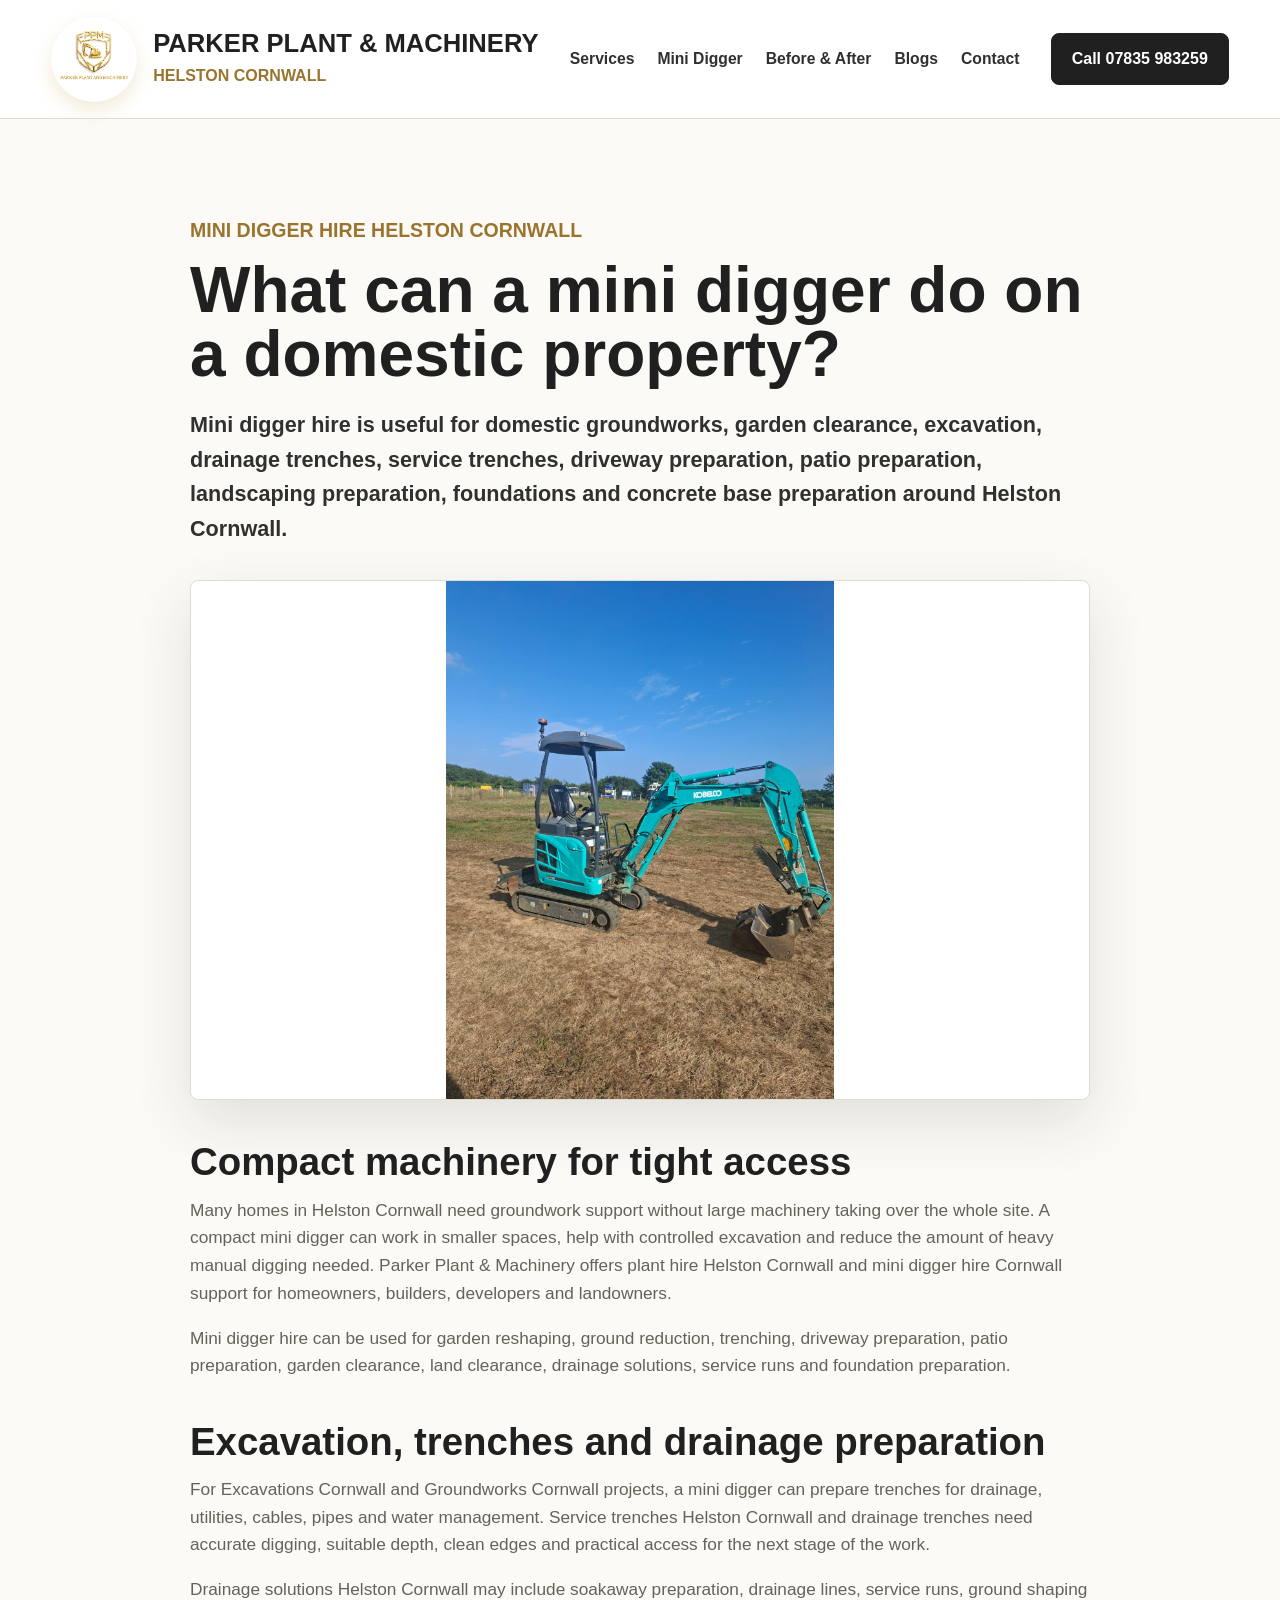
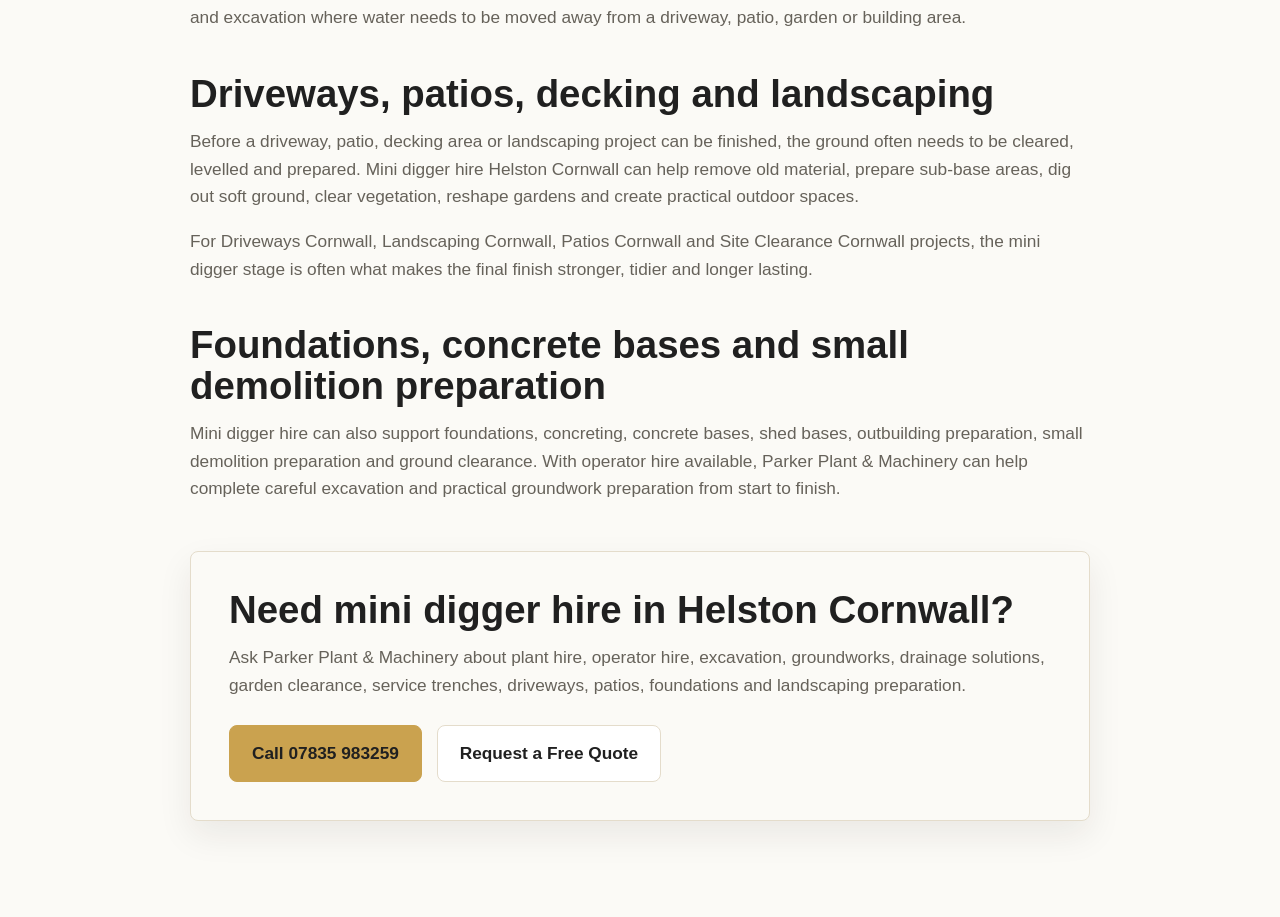
<file: blogs/mini-digger-hire-domestic-property-helston-cornwall.html>
<!doctype html>
<html lang="en">
  <head>
    <meta charset="utf-8">
    <meta name="viewport" content="width=device-width, initial-scale=1">
    <title>Mini Digger Hire Helston Cornwall | Parker Plant & Machinery</title>
    <meta name="description" content="What mini digger hire can do for domestic groundworks, excavation, garden clearance, service trenches, drainage, driveways, patios and foundations in Helston Cornwall.">
    <link rel="canonical" href="./mini-digger-hire-domestic-property-helston-cornwall.html">
    <link rel="stylesheet" href="../styles.css">
  </head>
  <body>
    <header class="site-header" id="top">
      <a class="brand" href="../index.html#top" aria-label="Parker Plant and Machinery home">
        <img src="../assets/logo-gold-web.jpg" alt="Parker Plant and Machinery logo Helston Cornwall">
        <span>
          <strong>Parker Plant &amp; Machinery</strong>
          <small>Helston Cornwall</small>
        </span>
      </a>
      <nav class="main-nav" aria-label="Main navigation">
        <a href="../index.html#services">Services</a>
        <a href="../index.html#digger-hire">Mini Digger</a>
        <a href="../index.html#gallery">Before &amp; After</a>
        <a href="../index.html#blogs">Blogs</a>
        <a href="../index.html#contact">Contact</a>
      </nav>
      <a class="header-call" href="tel:07835983259">Call 07835 983259</a>
    </header>

    <main>
      <article class="blog-page">
        <p class="eyebrow large-label">Mini Digger Hire Helston Cornwall</p>
        <h1>What can a mini digger do on a domestic property?</h1>
        <p class="blog-lead">Mini digger hire is useful for domestic groundworks, garden clearance, excavation, drainage trenches, service trenches, driveway preparation, patio preparation, landscaping preparation, foundations and concrete base preparation around Helston Cornwall.</p>

        <img src="../assets/new-digger/digger-kobelco-side.jpg" alt="Mini digger hire Helston Cornwall">

        <h2>Compact machinery for tight access</h2>
        <p>Many homes in Helston Cornwall need groundwork support without large machinery taking over the whole site. A compact mini digger can work in smaller spaces, help with controlled excavation and reduce the amount of heavy manual digging needed. Parker Plant &amp; Machinery offers plant hire Helston Cornwall and mini digger hire Cornwall support for homeowners, builders, developers and landowners.</p>
        <p>Mini digger hire can be used for garden reshaping, ground reduction, trenching, driveway preparation, patio preparation, garden clearance, land clearance, drainage solutions, service runs and foundation preparation.</p>

        <h2>Excavation, trenches and drainage preparation</h2>
        <p>For Excavations Cornwall and Groundworks Cornwall projects, a mini digger can prepare trenches for drainage, utilities, cables, pipes and water management. Service trenches Helston Cornwall and drainage trenches need accurate digging, suitable depth, clean edges and practical access for the next stage of the work.</p>
        <p>Drainage solutions Helston Cornwall may include soakaway preparation, drainage lines, service runs, ground shaping and excavation where water needs to be moved away from a driveway, patio, garden or building area.</p>

        <h2>Driveways, patios, decking and landscaping</h2>
        <p>Before a driveway, patio, decking area or landscaping project can be finished, the ground often needs to be cleared, levelled and prepared. Mini digger hire Helston Cornwall can help remove old material, prepare sub-base areas, dig out soft ground, clear vegetation, reshape gardens and create practical outdoor spaces.</p>
        <p>For Driveways Cornwall, Landscaping Cornwall, Patios Cornwall and Site Clearance Cornwall projects, the mini digger stage is often what makes the final finish stronger, tidier and longer lasting.</p>

        <h2>Foundations, concrete bases and small demolition preparation</h2>
        <p>Mini digger hire can also support foundations, concreting, concrete bases, shed bases, outbuilding preparation, small demolition preparation and ground clearance. With operator hire available, Parker Plant &amp; Machinery can help complete careful excavation and practical groundwork preparation from start to finish.</p>

        <div class="blog-cta">
          <h2>Need mini digger hire in Helston Cornwall?</h2>
          <p>Ask Parker Plant &amp; Machinery about plant hire, operator hire, excavation, groundworks, drainage solutions, garden clearance, service trenches, driveways, patios, foundations and landscaping preparation.</p>
          <a class="button button-primary" href="tel:07835983259">Call 07835 983259</a>
          <a class="button button-secondary" href="../index.html#contact">Request a Free Quote</a>
        </div>
      </article>
    </main>
  </body>
</html>
</file>
<file: styles.css>
:root {
  --white: #ffffff;
  --cream: #fbfaf6;
  --soft: #f4f1e9;
  --ink: #202020;
  --muted: #66625a;
  --charcoal: #303030;
  --gold: #caa24f;
  --gold-dark: #9a742e;
  --line: #e4dccb;
  --shadow: 0 22px 60px rgba(35, 31, 24, 0.12);
  --radius: 8px;
}

* {
  box-sizing: border-box;
}

html {
  scroll-behavior: smooth;
}

body {
  margin: 0;
  color: var(--ink);
  background: var(--cream);
  font-family: Arial, Helvetica, sans-serif;
  line-height: 1.6;
}

img {
  display: block;
  max-width: 100%;
}

a {
  color: inherit;
}

h1,
h2,
h3,
p {
  margin-top: 0;
}

h1 {
  margin-bottom: 22px;
  color: var(--ink);
  font-size: clamp(2.45rem, 5vw, 4.8rem);
  line-height: 1;
  letter-spacing: 0;
}

h2 {
  color: var(--ink);
  font-size: clamp(2rem, 4.2vw, 4rem);
  line-height: 1.05;
  letter-spacing: 0;
}

h3 {
  margin-bottom: 12px;
  color: var(--ink);
  font-size: clamp(1.2rem, 1.9vw, 1.55rem);
  line-height: 1.2;
}

.site-header {
  position: static;
  z-index: 10;
  display: flex;
  align-items: center;
  justify-content: space-between;
  gap: 28px;
  min-height: 106px;
  padding: 16px clamp(18px, 4vw, 56px);
  background: rgba(255, 255, 255, 0.96);
  border-bottom: 1px solid var(--line);
}

.brand {
  display: flex;
  align-items: center;
  gap: 16px;
  min-width: 330px;
  color: var(--ink);
  text-decoration: none;
}

.brand img {
  width: 86px;
  height: 86px;
  object-fit: contain;
  background: #f2ecdc;
  border-radius: 50%;
  box-shadow: 0 8px 18px rgba(202, 162, 79, 0.22);
}

.brand strong {
  display: block;
  color: var(--ink);
  font-size: clamp(1.22rem, 2vw, 1.72rem);
  line-height: 1.08;
  text-transform: uppercase;
}

.brand small,
.eyebrow {
  display: block;
  color: var(--gold-dark);
  font-size: 0.82rem;
  font-weight: 900;
  letter-spacing: 0;
  text-transform: uppercase;
}

.brand small {
  margin-top: 5px;
  font-size: 1rem;
}

.main-nav {
  display: flex;
  align-items: center;
  justify-content: center;
  gap: clamp(12px, 1.8vw, 24px);
  flex-wrap: wrap;
  font-weight: 800;
}

.main-nav a,
.header-call,
.button {
  text-decoration: none;
}

.main-nav a {
  color: var(--charcoal);
  font-size: 0.98rem;
}

.main-nav a[href="#digger-hire"],
.main-nav a[href="#blogs"] {
  color: var(--gold-dark);
}

.header-call {
  display: inline-flex;
  align-items: center;
  justify-content: center;
  min-height: 48px;
  padding: 12px 20px;
  color: var(--white);
  background: var(--ink);
  border: 1px solid var(--ink);
  border-radius: var(--radius);
  font-weight: 900;
  white-space: nowrap;
}

.hero {
  display: grid;
  grid-template-columns: minmax(0, 0.9fr) minmax(420px, 1.05fr);
  gap: clamp(34px, 5vw, 72px);
  align-items: center;
  min-height: calc(100svh - 106px);
  padding: clamp(48px, 6vw, 84px) clamp(18px, 5vw, 72px);
  background:
    radial-gradient(circle at 82% 12%, rgba(202, 162, 79, 0.18), transparent 30%),
    linear-gradient(180deg, #ffffff 0%, var(--cream) 100%);
}

.hero-copy {
  max-width: 760px;
}

.hero-copy p:not(.eyebrow) {
  max-width: 660px;
  margin-bottom: 32px;
  color: var(--muted);
  font-size: clamp(1.06rem, 2vw, 1.32rem);
}

.hero-actions {
  display: flex;
  flex-wrap: wrap;
  gap: 12px;
}

.button {
  display: inline-flex;
  align-items: center;
  justify-content: center;
  min-height: 52px;
  padding: 14px 22px;
  border: 1px solid transparent;
  border-radius: var(--radius);
  font-weight: 900;
  cursor: pointer;
}

.button-primary {
  color: var(--ink);
  background: var(--gold);
  border-color: var(--gold);
}

.button-secondary {
  color: var(--ink);
  background: var(--white);
  border-color: var(--line);
}

.hero-media {
  align-self: center;
  padding: clamp(10px, 1.4vw, 18px);
  background: var(--white);
  border: 1px solid var(--line);
  border-radius: var(--radius);
  box-shadow: var(--shadow);
}

.hero-photo {
  width: 100%;
  height: auto;
  max-height: 650px;
  object-fit: contain;
  background: var(--white);
  border-radius: var(--radius);
}

.trust-strip {
  display: grid;
  grid-template-columns: repeat(auto-fit, minmax(210px, 1fr));
  gap: 12px;
  padding: 0 clamp(18px, 5vw, 72px) 28px;
  background: var(--cream);
}

.trust-strip span {
  padding: 16px;
  color: var(--gold-dark);
  background: var(--white);
  border: 1px solid var(--line);
  border-radius: var(--radius);
  font-size: 0.9rem;
  font-weight: 900;
  text-align: center;
}

.section {
  padding: clamp(64px, 9vw, 112px) clamp(18px, 5vw, 72px);
}

.section-heading {
  max-width: 980px;
  margin-bottom: 34px;
}

.large-label,
.section-heading .eyebrow,
.contact-copy .eyebrow {
  margin-bottom: 12px;
  font-size: clamp(0.95rem, 1.6vw, 1.22rem);
}

.intro {
  display: grid;
  grid-template-columns: minmax(0, 0.95fr) minmax(280px, 0.8fr);
  gap: clamp(28px, 6vw, 86px);
  background: var(--white);
}

.intro-copy {
  color: var(--muted);
  font-size: 1.08rem;
}

.services {
  background: var(--soft);
}

.service-grid {
  display: grid;
  grid-template-columns: repeat(auto-fit, minmax(280px, 1fr));
  gap: 16px;
}

.service-card {
  position: relative;
  overflow: hidden;
  min-height: 310px;
  background: var(--white);
  border: 1px solid var(--line);
  border-radius: var(--radius);
  box-shadow: 0 14px 34px rgba(35, 31, 24, 0.08);
}

.service-card::before {
  position: absolute;
  top: 0;
  left: 0;
  width: 100%;
  height: 5px;
  background: linear-gradient(90deg, var(--gold), rgba(202, 162, 79, 0.18));
  content: "";
}

.service-card div {
  display: flex;
  flex-direction: column;
  min-height: 310px;
  padding: 30px;
}

.service-card p {
  margin-bottom: 0;
  color: var(--muted);
  font-size: 1rem;
}

.service-number {
  display: inline-flex;
  align-items: center;
  justify-content: center;
  width: 42px;
  height: 42px;
  margin-bottom: 26px;
  color: var(--gold-dark);
  background: var(--cream);
  border: 1px solid var(--line);
  border-radius: 999px;
  font-size: 0.78rem;
  font-weight: 900;
}

.digger-section {
  background:
    radial-gradient(circle at 8% 16%, rgba(202, 162, 79, 0.18), transparent 26%),
    #ffffff;
  border-top: 1px solid var(--line);
  border-bottom: 1px solid var(--line);
}

.digger-layout {
  display: grid;
  grid-template-columns: minmax(280px, 0.95fr) minmax(360px, 0.85fr);
  gap: clamp(28px, 5vw, 70px);
  align-items: center;
  max-width: 1280px;
  margin: 0 auto;
}

.digger-copy {
  color: var(--muted);
  font-size: 1.08rem;
}

.capability-list {
  display: grid;
  grid-template-columns: repeat(2, minmax(0, 1fr));
  gap: 12px;
  margin: 26px 0 30px;
  padding: 0;
  list-style: none;
}

.capability-list li,
.check-list li {
  position: relative;
  padding: 18px 18px 18px 46px;
  color: var(--ink);
  background: var(--cream);
  border: 1px solid var(--line);
  border-radius: var(--radius);
  font-weight: 850;
}

.capability-list li::before,
.check-list li::before {
  position: absolute;
  top: 23px;
  left: 20px;
  width: 12px;
  height: 12px;
  background: var(--gold);
  border-radius: 999px;
  content: "";
}

.digger-photo-grid {
  display: grid;
  grid-template-columns: repeat(2, minmax(0, 1fr));
  gap: 14px;
}

.digger-photo-grid img {
  width: 100%;
  height: 210px;
  object-fit: cover;
  object-position: center;
  background: var(--white);
  border: 1px solid var(--line);
  border-radius: var(--radius);
  box-shadow: 0 14px 34px rgba(35, 31, 24, 0.1);
  filter: brightness(1.08) contrast(1.05) saturate(1.08);
}

.digger-photo-grid .digger-main-photo {
  grid-column: 1 / -1;
  height: clamp(280px, 28vw, 380px);
}

.feature-band {
  display: grid;
  grid-template-columns: minmax(280px, 0.78fr) minmax(320px, 1fr);
  gap: clamp(28px, 5vw, 74px);
  padding: clamp(58px, 8vw, 94px) clamp(18px, 5vw, 72px);
  background: var(--white);
  border-top: 1px solid var(--line);
  border-bottom: 1px solid var(--line);
}

.check-list {
  display: grid;
  grid-template-columns: repeat(2, minmax(0, 1fr));
  gap: 14px;
  margin: 0;
  padding: 0;
  list-style: none;
}

.gallery-section {
  background: var(--cream);
}

.gallery {
  display: grid;
  grid-template-columns: repeat(auto-fit, minmax(260px, 1fr));
  gap: 16px;
}

.gallery figure {
  display: flex;
  flex-direction: column;
  margin: 0;
  overflow: hidden;
  background: var(--white);
  border: 1px solid var(--line);
  border-radius: var(--radius);
  box-shadow: 0 14px 34px rgba(35, 31, 24, 0.08);
}

.gallery-large {
  grid-column: span 2;
}

.gallery img {
  width: 100%;
  height: 340px;
  object-fit: contain;
  object-position: center;
  background: var(--white);
  filter: brightness(1.08) contrast(1.05) saturate(1.08);
}

.gallery-large img {
  height: 460px;
  object-fit: contain;
}

.gallery figcaption {
  flex: 1;
  padding: 14px 16px;
  color: var(--muted);
  font-size: 0.94rem;
  font-weight: 800;
}

.blog-section {
  background: var(--white);
}

.reviews-section {
  background: var(--cream);
  border-top: 1px solid var(--line);
  border-bottom: 1px solid var(--line);
}

.review-grid {
  display: grid;
  grid-template-columns: repeat(auto-fit, minmax(260px, 1fr));
  gap: 18px;
}

.review-grid article {
  min-height: 260px;
  padding: clamp(22px, 3vw, 30px);
  background: var(--white);
  border: 1px solid var(--line);
  border-radius: var(--radius);
  box-shadow: 0 14px 34px rgba(35, 31, 24, 0.08);
}

.stars {
  display: block;
  margin-bottom: 18px;
  color: var(--gold-dark);
  font-size: 1.05rem;
  letter-spacing: 0;
}

.review-grid p {
  color: var(--muted);
  font-size: 1.02rem;
}

.review-grid strong {
  display: block;
  margin-top: 18px;
  color: var(--ink);
}

.blog-grid {
  display: grid;
  grid-template-columns: repeat(3, minmax(0, 1fr));
  gap: 18px;
}

.blog-card,
.faq-grid article {
  padding: clamp(22px, 3vw, 32px);
  background:
    linear-gradient(180deg, rgba(202, 162, 79, 0.08), rgba(255, 255, 255, 0) 38%),
    var(--cream);
  border: 1px solid var(--line);
  border-radius: var(--radius);
  box-shadow: 0 14px 34px rgba(35, 31, 24, 0.08);
}

.blog-card {
  display: block;
  min-height: 300px;
  color: inherit;
  text-decoration: none;
  transition: transform 0.18s ease, box-shadow 0.18s ease;
}

.blog-card:hover {
  transform: translateY(-4px);
  box-shadow: 0 20px 44px rgba(35, 31, 24, 0.12);
}

.blog-grid span {
  display: inline-flex;
  margin-bottom: 18px;
  color: var(--gold-dark);
  font-size: 0.8rem;
  font-weight: 900;
  text-transform: uppercase;
}

.blog-grid p,
.faq-grid p {
  color: var(--muted);
  font-size: 1.02rem;
}

.blog-card strong {
  display: inline-flex;
  margin-top: 14px;
  color: var(--gold-dark);
  font-weight: 900;
}

.blog-page {
  max-width: 980px;
  margin: 0 auto;
  padding: clamp(54px, 8vw, 96px) clamp(18px, 5vw, 40px);
  color: var(--muted);
  font-size: 1.08rem;
}

.blog-page h1 {
  max-width: 900px;
}

.blog-page h2 {
  margin-top: 42px;
  margin-bottom: 14px;
  font-size: clamp(1.7rem, 3vw, 2.8rem);
}

.blog-page img {
  width: 100%;
  max-height: 520px;
  margin: 34px 0;
  object-fit: contain;
  background: var(--white);
  border: 1px solid var(--line);
  border-radius: var(--radius);
  box-shadow: var(--shadow);
}

.blog-lead {
  color: var(--charcoal);
  font-size: clamp(1.15rem, 2vw, 1.35rem);
  font-weight: 700;
}

.blog-cta {
  margin-top: 48px;
  padding: clamp(24px, 4vw, 38px);
  background: var(--cream);
  border: 1px solid var(--line);
  border-radius: var(--radius);
  box-shadow: 0 14px 34px rgba(35, 31, 24, 0.08);
}

.blog-cta h2 {
  margin-top: 0;
}

.blog-cta .button {
  margin-right: 10px;
  margin-top: 8px;
}

.areas-cover {
  display: flex;
  flex-direction: column;
  align-items: center;
  text-align: center;
}

.areas-cover .section-heading {
  width: 100%;
  max-width: 1100px;
  margin: 0 auto 24px;
  text-align: center;
}

.areas-cover > p {
  max-width: 900px;
  margin: 0 auto;
  color: var(--muted);
  font-size: clamp(1.08rem, 2vw, 1.35rem);
  line-height: 1.6;
}

.faq-section {
  background: var(--soft);
}

.faq-grid {
  display: grid;
  grid-template-columns: repeat(2, minmax(0, 1fr));
  gap: 24px;
}

.contact-band {
  display: grid;
  grid-template-columns: minmax(280px, 0.78fr) minmax(320px, 1fr);
  gap: clamp(28px, 6vw, 82px);
  padding: clamp(64px, 9vw, 112px) clamp(18px, 5vw, 72px);
  background: var(--white);
}

.contact-copy p {
  max-width: 620px;
  color: var(--muted);
}

.contact-methods {
  display: grid;
  gap: 10px;
  margin-top: 28px;
}

.contact-methods a,
.contact-methods span {
  display: block;
  overflow-wrap: anywhere;
  color: var(--ink);
  font-size: clamp(1.08rem, 2vw, 1.3rem);
  font-weight: 900;
  text-decoration: none;
}

.social-links {
  display: flex;
  flex-wrap: wrap;
  gap: 10px;
}

.social-links a {
  display: inline-flex;
  align-items: center;
  justify-content: center;
  min-height: 42px;
  padding: 10px 16px;
  color: var(--ink);
  background: var(--white);
  border: 1px solid rgba(171, 125, 45, 0.34);
  border-radius: 8px;
  box-shadow: 0 10px 28px rgba(23, 23, 23, 0.08);
  font-weight: 900;
  text-decoration: none;
}

.social-links a:hover {
  color: var(--white);
  background: var(--gold-dark);
}

.contact-socials {
  margin-top: 18px;
}

.quote-form {
  display: grid;
  grid-template-columns: repeat(2, minmax(0, 1fr));
  gap: 16px;
  padding: clamp(22px, 4vw, 34px);
  background: var(--cream);
  border: 1px solid var(--line);
  border-radius: var(--radius);
  box-shadow: var(--shadow);
}

.quote-form label {
  display: grid;
  gap: 8px;
  color: var(--ink);
  font-size: 0.92rem;
  font-weight: 900;
}

.quote-form input,
.quote-form textarea {
  width: 100%;
  padding: 13px 14px;
  color: var(--ink);
  background: var(--white);
  border: 1px solid #cfc7b8;
  border-radius: var(--radius);
  font: inherit;
}

.quote-form input:focus,
.quote-form textarea:focus {
  border-color: var(--gold-dark);
  outline: 3px solid rgba(202, 162, 79, 0.28);
}

.form-honey {
  position: absolute;
  left: -9999px;
}

.form-note {
  margin: 0;
  color: var(--muted);
  font-size: 0.94rem;
}

.form-note a {
  color: var(--gold-dark);
  font-weight: 900;
}

.full-field {
  grid-column: 1 / -1;
}

.site-footer {
  display: flex;
  align-items: center;
  justify-content: space-between;
  gap: 20px;
  padding: 28px clamp(18px, 5vw, 72px);
  color: rgba(255, 255, 255, 0.78);
  background: var(--ink);
}

.site-footer p {
  margin: 0;
}

.site-footer a {
  color: #f0d99c;
  font-weight: 800;
  text-decoration: none;
}

.site-footer > div:first-child {
  display: grid;
  gap: 8px;
}

.footer-socials {
  flex-shrink: 0;
}

.footer-socials a {
  color: #f0d99c;
  background: rgba(255, 255, 255, 0.08);
  border-color: rgba(240, 217, 156, 0.28);
  box-shadow: none;
}

.footer-socials a:hover {
  color: var(--ink);
  background: #f0d99c;
}

.whatsapp-float {
  position: fixed;
  right: 20px;
  bottom: 20px;
  z-index: 9999;
  display: flex;
  align-items: center;
  justify-content: center;
  width: 62px;
  height: 62px;
  color: var(--white);
  background: #25d366;
  border-radius: 50%;
  font-size: 32px;
  text-decoration: none;
  box-shadow: 0 4px 14px rgba(0, 0, 0, 0.3);
  transition: 0.3s ease;
}

.whatsapp-float:hover {
  transform: scale(1.08);
}

@media (max-width: 1180px) {
  .site-header,
  .brand {
    flex-direction: column;
    text-align: center;
  }

  .brand {
    min-width: 0;
  }

  .hero,
  .intro,
  .digger-layout,
  .feature-band,
  .contact-band {
    grid-template-columns: 1fr;
  }

  .blog-grid,
  .review-grid {
    grid-template-columns: 1fr;
  }

  .hero-photo,
  .digger-photo-grid .digger-main-photo,
  .gallery-large img {
    max-height: none;
    height: auto;
  }
}

@media (max-width: 820px) {
  .main-nav {
    width: 100%;
  }

  .capability-list,
  .check-list,
  .digger-photo-grid,
  .faq-grid,
  .quote-form {
    grid-template-columns: 1fr;
  }

  .gallery-large {
    grid-column: auto;
  }
}

@media (max-width: 640px) {
  .site-header {
    gap: 18px;
    min-height: auto;
    padding: 18px;
  }

  .brand img {
    width: 76px;
    height: 76px;
  }

  .brand strong {
    font-size: 1.25rem;
  }

  .brand small {
    font-size: 0.9rem;
  }

  .main-nav {
    gap: 12px;
  }

  .main-nav a {
    font-size: 0.9rem;
  }

  .header-call,
  .button,
  .hero-actions {
    width: 100%;
  }

  .hero {
    min-height: auto;
    padding-top: 44px;
  }

  .service-card img,
  .digger-photo-grid img,
  .gallery img {
    height: auto;
    object-fit: contain;
  }

  .service-card img {
    width: min(72%, 250px);
    height: 250px;
  }

  .site-footer {
    align-items: flex-start;
    flex-direction: column;
  }

  .whatsapp-float {
    right: 16px;
    bottom: 16px;
    width: 56px;
    height: 56px;
    font-size: 28px;
  }
}
</file>
